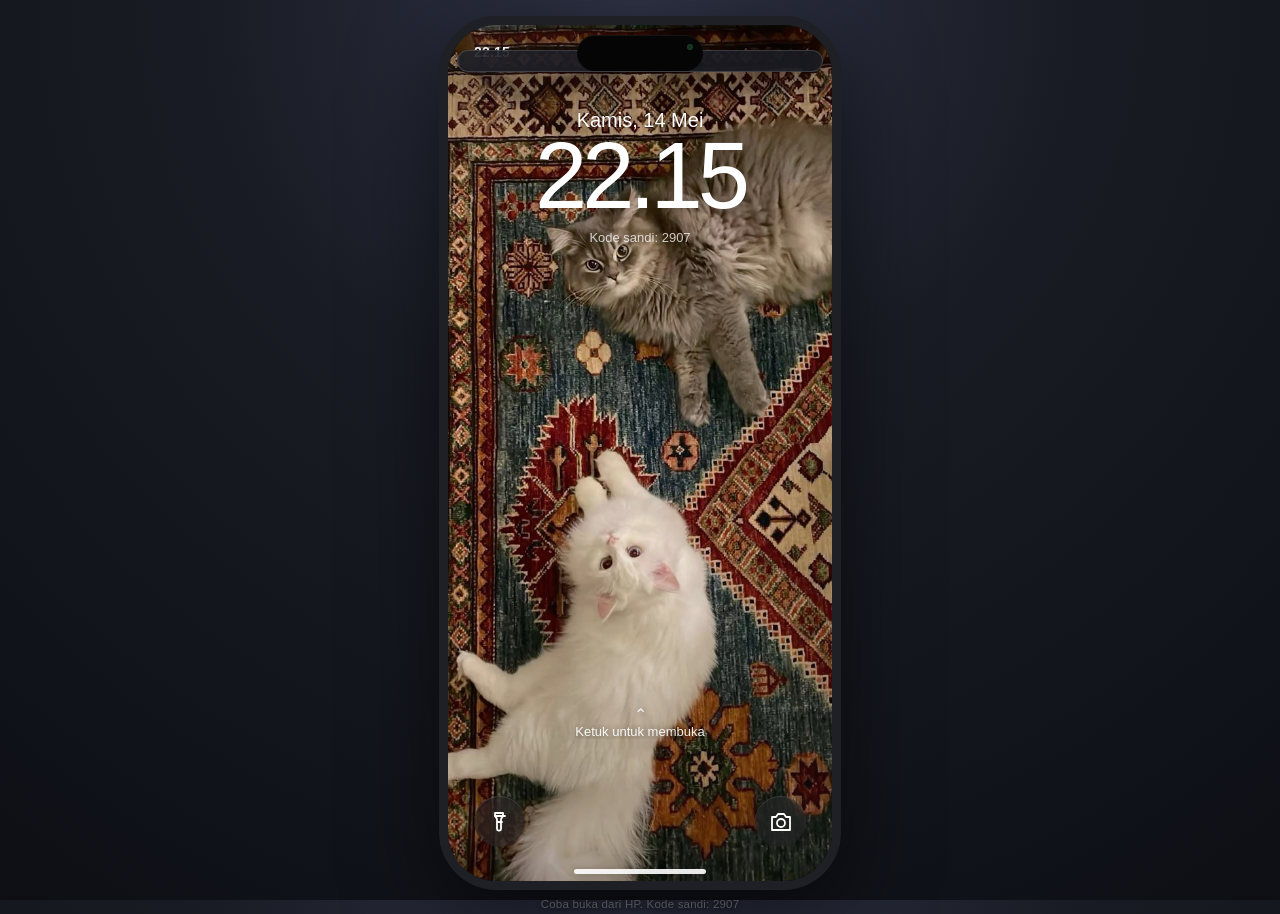
<file: index.html>
<!doctype html>
<html lang="id">
<head>
<meta charset="utf-8">
<meta name="viewport" content="width=device-width,initial-scale=1,maximum-scale=1,viewport-fit=cover,user-scalable=no">
<meta name="theme-color" content="#0b0d12">
<meta name="description" content="iPhone interaktif: cerita LDR Jo dan Shein, dari Jakarta ke Jogja.">
<title>Dari Jakarta ke Jogja â€” iPhone Interaktif</title>
<style>
*,*::before,*::after{box-sizing:border-box;-webkit-tap-highlight-color:transparent}
html,body{height:100%}
body{
  margin:0;min-height:100dvh;display:grid;place-items:center;padding:12px;
  background:radial-gradient(circle at top,#2f3346 0,#1a1c25 38%,#0d0f15 100%);
  color:#f8f8fb;font-family:-apple-system,BlinkMacSystemFont,'SF Pro Display','SF Pro Text','Helvetica Neue',sans-serif;
  -webkit-font-smoothing:antialiased;text-rendering:optimizeLegibility;overflow:hidden
}
button{font:inherit;color:inherit;background:none;border:0;padding:0;cursor:pointer}
input,textarea{font:inherit;color:inherit}
img{max-width:100%}
.hidden{display:none!important}
.app{display:flex;flex-direction:column;align-items:center;gap:10px;padding:10px}
.phone{
  --phone-w:min(402px,calc(100vw - 24px),calc((100dvh - 24px) * 402 / 874));
  position:relative;width:var(--phone-w);aspect-ratio:402/874;max-height:calc(100dvh - 24px);
  border-radius:58px;overflow:hidden;background:#080808;
  border:9px solid #1f2025;
  box-shadow:0 30px 90px rgba(0,0,0,.55),inset 0 0 0 1px rgba(255,255,255,.08);
  isolation:isolate
}
#surface{position:absolute;inset:0;overflow:hidden;background:#000;isolation:isolate}
.screen{position:absolute;inset:0;z-index:2}
.wallpaper{position:absolute;inset:0;background-size:cover;background-position:center;z-index:0;transition:opacity .7s ease}
.lock-wall{background-image:url("assets/lock-screen.jpg")}
.home-wall{background-image:url("assets/home-screen.jpg")}
.wall-shade{position:absolute;inset:0;z-index:1;pointer-events:none;background:linear-gradient(180deg,rgba(0,0,0,.22) 0,rgba(0,0,0,.04) 26%,rgba(0,0,0,.06) 60%,rgba(0,0,0,.32) 100%);transition:opacity .6s}
.gloss{position:absolute;inset:0;z-index:200;pointer-events:none;background:linear-gradient(130deg,rgba(255,255,255,.08) 0%,rgba(255,255,255,0) 18%,rgba(255,255,255,0) 62%,rgba(255,255,255,.05) 100%);mix-blend-mode:screen;opacity:.35}
.statusbar{position:absolute;top:0;left:0;right:0;height:46px;z-index:60;display:flex;align-items:center;justify-content:space-between;padding:8px 26px 0;font-size:14px;font-weight:600;letter-spacing:.2px;color:#fff;pointer-events:none;transition:color .3s}
.statusbar.light{color:#0b0b0d}
.statusbar .sb-time{min-width:44px}
.sb-right{display:flex;align-items:center;gap:5px}
.sb-signal{width:17px;height:11px;fill:currentColor}
.sb-battery{position:relative;width:23px;height:11.5px;border:1.4px solid currentColor;border-radius:3.5px;opacity:.92}
.sb-battery::after{content:"";position:absolute;right:-4px;top:2.8px;width:2px;height:4.6px;border-radius:0 2px 2px 0;background:currentColor;opacity:.55}
.sb-battery i{position:absolute;inset:1.4px;right:6px;background:currentColor;border-radius:2px}
.sb-5g{font-size:10.5px;font-weight:700}
.island{position:absolute;top:10px;left:50%;transform:translateX(-50%);width:126px;height:36px;border-radius:25px;background:#050505;z-index:80;box-shadow:inset 0 1px 0 rgba(255,255,255,.06);pointer-events:none}
.island::after{content:"";position:absolute;right:10px;top:9px;width:6px;height:6px;border-radius:50%;background:#0b1710;box-shadow:inset 0 0 4px rgba(50,140,80,.55)}
.home-indicator{position:absolute;left:50%;bottom:0;transform:translateX(-50%);width:170px;height:26px;z-index:75;background:transparent;pointer-events:none}
.home-indicator::before{content:"";position:absolute;left:50%;bottom:7px;transform:translateX(-50%);width:132px;height:5px;border-radius:4px;background:rgba(255,255,255,.9);transition:background .3s;box-shadow:0 0 6px rgba(0,0,0,.18);pointer-events:auto}
.home-indicator.light::before{background:rgba(0,0,0,.72)}
.home-indicator:active::before{background:rgba(255,255,255,.6)}
.toast{position:absolute;left:50%;bottom:58px;z-index:125;transform:translateX(-50%) translateY(10px);max-width:82%;padding:10px 16px;border-radius:18px;background:rgba(28,30,38,.9);backdrop-filter:blur(20px);border:1px solid rgba(255,255,255,.12);color:#fff;font-size:12.5px;line-height:1.35;text-align:center;opacity:0;pointer-events:none;transition:opacity .22s,transform .22s}
.toast.show{opacity:1;transform:translateX(-50%) translateY(0)}
.flashlight{position:absolute;inset:0;z-index:190;background:#fff;opacity:0;transition:opacity .25s}
.flashlight.on{opacity:.94}
.viewer{position:absolute;inset:0;z-index:150;background:#000;display:flex;flex-direction:column;padding:54px 16px 30px}
.viewer-head{display:flex;align-items:center;justify-content:space-between;gap:12px;color:#fff;font-size:12px;opacity:.7;padding:0 4px 10px}
.viewer-stage{flex:1;display:grid;place-items:center;min-height:0}
.viewer-card{width:100%;max-width:340px;aspect-ratio:4/5;border-radius:12px;overflow:hidden;background:#101014;box-shadow:0 24px 60px rgba(0,0,0,.6)}
.viewer-card img{width:100%;height:100%;object-fit:cover;display:block}
.viewer-cap{text-align:center;font-size:12px;opacity:.6;padding-top:12px;min-height:34px}
.viewer-nav{display:flex;align-items:center;justify-content:space-between;padding-top:6px}
.viewer-btn{color:#fff;font-size:13px;padding:10px 14px;border-radius:999px;background:rgba(255,255,255,.12)}
.viewer-btn:disabled{opacity:.25}
@keyframes fadeIn{from{opacity:0}to{opacity:1}}
@keyframes riseIn{from{opacity:0;transform:translateY(10px)}to{opacity:1;transform:none}}
@keyframes shake{0%,100%{transform:translateX(0)}20%{transform:translateX(-8px)}40%{transform:translateX(7px)}60%{transform:translateX(-5px)}80%{transform:translateX(4px)}}
@keyframes bob{0%,100%{transform:translateY(0);opacity:.72}50%{transform:translateY(-3px);opacity:.95}}
.desk-hint{margin:0;font-size:11.5px;color:rgba(255,255,255,.42);letter-spacing:.2px;text-align:center;max-width:360px}
@media (max-height:760px){.desk-hint{display:none}.app{padding:6px}}
@media (max-width:420px){.desk-hint{display:none}}
@media (prefers-reduced-motion:reduce){*{animation-duration:.001s!important;animation-iteration-count:1!important;transition-duration:.05s!important}}
.lock{position:absolute;inset:0;z-index:4;padding:0;text-align:center;transition:opacity .35s,transform .35s}
.lock.slide-up{opacity:0;transform:translateY(-24px)}
.lock-top{position:absolute;top:0;left:0;right:0}
.lock-date{position:absolute;top:84px;width:100%;font-size:20px;font-weight:500;text-transform:capitalize;text-shadow:0 2px 10px rgba(0,0,0,.25)}
.lock-clock{position:absolute;top:104px;width:100%;font-size:94px;line-height:1;letter-spacing:-5px;font-weight:250;text-shadow:0 2px 14px rgba(0,0,0,.28);font-variant-numeric:tabular-nums}
.lock-code-hint{position:absolute;top:205px;width:100%;font-size:13px;opacity:.75;text-shadow:0 1px 8px rgba(0,0,0,.4)}
.lock-notifs{position:absolute;left:18px;right:18px;bottom:132px;display:grid;gap:10px;text-align:left;max-height:42%;overflow:auto;scrollbar-width:none}
.lock-notifs::-webkit-scrollbar{display:none}
.lock-notif{display:flex;align-items:flex-start;gap:10px;padding:13px 15px;border-radius:22px;background:rgba(240,240,245,.55);backdrop-filter:blur(30px) saturate(1.8);-webkit-backdrop-filter:blur(30px) saturate(1.8);color:#111;box-shadow:0 8px 30px rgba(0,0,0,.12);cursor:pointer;animation:lockNotifArrival .52s cubic-bezier(.2,.9,.22,1.12) both;transform-origin:top center;overflow:hidden}
.lock-notif:active{background:rgba(240,240,245,.7)}
.lock-notif .nt-ic{width:38px;height:38px;border-radius:9px;flex:0 0 auto;display:grid;place-items:center;overflow:hidden;background:#25d366}
.lock-notif .nt-ic img{width:100%;height:100%;object-fit:cover}
.lock-notif .nt-ic.sys{background:rgba(0,0,0,.12)}
.lock-notif .nt-main{flex:1;min-width:0}
.lock-notif .nt-top{display:flex;justify-content:space-between;gap:8px;font-size:12px;margin-bottom:4px;color:rgba(0,0,0,.62);font-weight:700}
.lock-notif .nt-top small{font-weight:400;opacity:.7;font-size:11px;white-space:nowrap;overflow:hidden;text-overflow:ellipsis;max-width:40%}
.lock-notif .nt-body{font-size:14px;line-height:1.25;color:#111;font-weight:600;display:block;margin-top:2px}
.lock-notif .nt-body span{display:block;font-size:13px;line-height:1.32;color:rgba(0,0,0,.82);font-weight:400;margin-top:2px;overflow:hidden;text-overflow:ellipsis;display:-webkit-box;-webkit-line-clamp:3;-webkit-box-orient:vertical;overflow-wrap:anywhere}
.lock-bottom{position:absolute;bottom:34px;left:26px;right:26px;display:flex;justify-content:space-between;align-items:center}
.lock-round{width:51px;height:51px;border-radius:50%;display:grid;place-items:center;background:rgba(33,35,39,.44);backdrop-filter:blur(18px);-webkit-backdrop-filter:blur(18px);border:0;color:#fff;font-size:23px;cursor:pointer;box-shadow:inset 0 1px 0 rgba(255,255,255,.12);transition:transform .15s,background .2s}
.lock-round:active{transform:scale(1.15);background:rgba(255,255,255,.35)}
.lock-round.on{background:#fff;color:#111}
.lock-hint{position:absolute;bottom:100px;left:0;right:0;display:flex;flex-direction:column;align-items:center;gap:1px;font-size:13px;opacity:.92;cursor:pointer;text-shadow:0 1px 8px rgba(0,0,0,.55);animation:bob 2.8s ease-in-out infinite,pulseHint 2s ease-in-out infinite;border-radius:999px;padding:8px 14px}
@keyframes pulseHint{0%,100%{box-shadow:0 0 0 0 rgba(255,255,255,.35)}50%{box-shadow:0 0 0 12px rgba(255,255,255,0)}}
.hint-arrow{font-size:16px;line-height:1;opacity:.9}
.pass{position:absolute;inset:0;z-index:30;display:flex;flex-direction:column;align-items:center;justify-content:center;background:rgba(27,31,44,.28);backdrop-filter:blur(28px);-webkit-backdrop-filter:blur(28px);animation:fadeIn .3s;padding:24px}
.pass-title{font-size:18px;font-weight:600;text-shadow:0 1px 8px rgba(0,0,0,.2)}
.dots{display:flex;justify-content:center;gap:16px;margin:22px 0 18px}
.dot{width:13px;height:13px;border-radius:50%;border:1.8px solid #fff;transition:background .12s,transform .12s}
.dot.filled{background:#fff;transform:scale(1.06)}
.pass-error{height:18px;font-size:13px;color:#ffe1e1;margin-top:4px;text-align:center;line-height:1.3;min-height:18px}
.pass.shake{animation:shake .4s}
.keypad{display:grid;grid-template-columns:repeat(3,1fr);gap:11px 18px;max-width:282px;margin:26px auto 14px}
.key{width:70px;height:70px;justify-self:center;border-radius:50%;border:0;background:rgba(255,255,255,.24);color:#fff;font-size:31px;cursor:pointer;backdrop-filter:blur(12px);-webkit-backdrop-filter:blur(12px);box-shadow:inset 0 1px 0 rgba(255,255,255,.12);display:flex;flex-direction:column;align-items:center;justify-content:center;transition:background .12s,transform .1s}
.key:active{background:rgba(255,255,255,.38);transform:scale(.965)}
.key-number{font-size:31px;font-weight:300;line-height:1;font-variant-numeric:tabular-nums}
.key-letters{font-size:8.5px;letter-spacing:1.4px;opacity:.62;margin-top:1px;font-weight:600}
.key.key-empty{background:none;pointer-events:none;box-shadow:none}
.key.key-back{background:rgba(255,255,255,.12)}
.key.key-back:active{background:rgba(255,255,255,.3)}
.key svg{width:25px;height:25px;fill:none;stroke:currentColor;stroke-width:1.7;stroke-linecap:round;stroke-linejoin:round}
.pass-actions{display:flex;justify-content:space-between;width:100%;max-width:282px;margin-top:16px;font-size:12.5px;color:#cfe2ff}
.pass-actions button:active{opacity:.55}
.pass-hint{font-size:10.5px;color:rgba(255,255,255,.55);margin-top:6px;text-align:center;min-height:14px}
@keyframes lockNotifArrival{from{opacity:0;transform:translateY(12px) scale(.98)}to{opacity:1;transform:none}}
@media (max-height:770px){
  .lock{padding-top:0}
  .lock-date{top:76px;font-size:18px}
  .lock-clock{top:96px;font-size:82px}
  .lock-notifs{bottom:124px;gap:8px}
  .lock-notif{padding:11px 13px}
  .lock-hint{bottom:92px}
  .key{width:62px;height:62px;font-size:28px}
  .keypad{gap:8px 16px;max-width:260px}
  .pass{padding:24px}
}
@media (max-width:420px){
  .lock-date{top:72px}
  .lock-clock{top:90px;font-size:78px}
  .lock-notifs{left:14px;right:14px;bottom:118px}
}
.home{position:absolute;inset:0;z-index:3;display:flex;flex-direction:column;padding:93px 26px 26px;overflow:auto;scrollbar-width:none;animation:fadeIn .35s}
.home::-webkit-scrollbar{display:none}
.widgets{display:grid;grid-template-columns:1fr 1fr;gap:11px;margin-bottom:17px}
.widget{position:relative;border-radius:21px;padding:12px 13px;min-height:148px;overflow:hidden;text-align:left;border:1px solid rgba(255,255,255,.12);animation:riseIn .5s ease both;box-shadow:0 12px 30px rgba(0,0,0,.22)}
.widget-weather{background:linear-gradient(155deg,rgba(48,86,140,.92),rgba(20,34,62,.9));backdrop-filter:blur(20px);-webkit-backdrop-filter:blur(20px);display:flex;flex-direction:column;color:#fff}
.w-head{display:flex;justify-content:space-between;gap:6px;font-size:9px;font-weight:700;letter-spacing:1.1px;opacity:.8}
.w-main{display:flex;align-items:flex-start;justify-content:space-between;margin-top:2px}
.w-temp{font-size:39px;font-weight:300;line-height:1.12;letter-spacing:-1.5px}
.w-icon{margin-top:4px;opacity:.95}
.w-icon svg{display:block}
.w-cond{font-size:11.5px;font-weight:600;margin-top:auto}
.w-range{font-size:9.5px;opacity:.72;margin-top:3px;letter-spacing:.2px}
.widget-notes{background:linear-gradient(155deg,#fbf6e4,#eee2bd);color:#2b2418;display:flex;flex-direction:column}
.nw-head{font-size:9px;font-weight:800;letter-spacing:1.1px;color:#a9862f;display:flex;align-items:center;gap:5px}
.nw-title{font-size:12.5px;font-weight:700;margin-top:8px;color:#3a2f18}
.nw-line{font-size:10.5px;opacity:.72;line-height:1.5;padding-left:12px;position:relative;white-space:nowrap;overflow:hidden;text-overflow:ellipsis}
.nw-line::before{content:"";position:absolute;left:1px;top:6px;width:4px;height:4px;border-radius:50%;background:#c6a34a}
.nw-foot{font-size:9.5px;color:#9b7a28;margin-top:auto;font-weight:600}
.appgrid{display:grid;grid-template-columns:repeat(4,minmax(0,1fr));column-gap:16px;row-gap:34px;justify-items:center;align-items:start;padding:0 6px}
.app{display:flex;flex-direction:column;align-items:center;gap:8px;width:100%;min-width:56px;padding:4px 2px;font-size:11px;font-weight:500;color:#fff;text-shadow:0 1px 4px rgba(0,0,0,.75);cursor:pointer;user-select:none;pointer-events:auto;position:relative;z-index:2}
.app:active .appicon{transform:scale(.9);filter:brightness(.96)}
.appicon{width:56px !important;height:56px !important;min-width:56px !important;min-height:56px !important;max-width:none !important;max-height:none !important;aspect-ratio:1/1;flex:none;border-radius:15px;display:grid;place-items:center;font-size:26px;box-shadow:0 7px 14px rgba(0,0,0,.22),0 0 0 .5px rgba(255,255,255,.14) inset;overflow:hidden;transition:transform .14s ease,filter .14s ease;background:#1c1c1e;position:relative;opacity:1;visibility:visible}
.appicon img{width:100%;height:100%;object-fit:cover;display:block;border-radius:inherit}
.app span{max-width:100%;white-space:nowrap;overflow:hidden;text-overflow:ellipsis}
.dock{position:absolute;left:18px;right:18px;bottom:24px;display:grid;grid-template-columns:repeat(4,minmax(0,1fr));justify-items:center;align-items:center;padding:13px 8px;border-radius:31px;background:rgba(244,245,250,.28);backdrop-filter:blur(28px);-webkit-backdrop-filter:blur(28px);border:1px solid rgba(255,255,255,.32);box-shadow:inset 0 1px 0 rgba(255,255,255,.2),0 8px 24px rgba(0,0,0,.25);z-index:10;overflow:visible;opacity:1;visibility:visible}
.dock .app span{display:none}
.dock .app{gap:0;opacity:1;visibility:visible;pointer-events:auto;position:relative;z-index:2}
.dock .appicon{width:55px !important;height:55px !important;min-width:55px !important;min-height:55px !important;max-width:none !important;max-height:none !important;opacity:1;visibility:visible;pointer-events:auto;position:relative;z-index:2;box-shadow:0 6px 14px rgba(0,0,0,.28),0 0 0 .5px rgba(255,255,255,.18) inset;background:#1c1c1e}
.dock .ic{opacity:1;visibility:visible}
.ic{width:100%;height:100%;display:grid;place-items:center;position:relative}
.ic svg{display:block}
.ic-cal{background:#fff;color:#111;flex-direction:column;line-height:1}
.ic-cal b{font-size:8px;letter-spacing:.6px;color:#ff3b30;font-weight:700;margin-top:7px}
.ic-cal strong{font-size:22px;font-weight:400;letter-spacing:-.5px;margin-top:1px}
.ic-notes{background:linear-gradient(180deg,#fefefe,#f4f1e8)}
.ic-notes .paper{width:100%;height:100%;padding-top:11px;display:flex;flex-direction:column;align-items:center;gap:2.4px;background:#fff}
.ic-notes .paper i{width:32px;height:2.4px;border-radius:2px;background:#d4cfc0}
.ic-notes .paper::before{content:"";width:38px;height:9px;border-radius:2px;background:#f7c948;margin-bottom:2px}
.ic-wa{background:#25d366;box-shadow:inset 0 -2px 4px rgba(0,0,0,.18)}
.ic-memo{background:linear-gradient(180deg,#3a3a3e,#101013)}
.ic-photos{background:#fff}
.ic-music{background:linear-gradient(160deg,#fa586a,#f72f4f)}
.ic-phone{background:linear-gradient(180deg,#54e878,#23b64d)}
.ic-safari{background:radial-gradient(circle at 30% 30%,#90ecff,#4bb4ff 45%,#0b71f3 78%)}
.ic-camera{background:linear-gradient(180deg,#5b5d66,#2b2c32)}
@media (max-width:370px){
  .appgrid{gap:15px 8px;padding:0 2px}
  .appicon{width:54px;height:54px}
  .dock{left:10px;right:10px;bottom:20px}
  .dock .appicon{width:52px;height:52px}
  .home{padding:84px 12px 102px}
}
.wa{position:absolute;inset:0;z-index:6;display:flex;flex-direction:column;background:#fff;color:#101114}
.wa-top{flex:0 0 auto;padding:50px 14px 0;background:rgba(250,250,250,.96);backdrop-filter:blur(20px);border-bottom:.5px solid rgba(0,0,0,.1)}
.wa-titlebar{display:flex;align-items:center;justify-content:space-between;gap:10px;padding-bottom:9px}
.wa-titlebar h1{font-size:25px;letter-spacing:-.6px;margin:0;font-weight:800}
.wa-titlebar .wa-tools{display:flex;gap:16px;color:#111}
.wa-titlebar .wa-tools svg{width:21px;height:21px;fill:none;stroke:currentColor;stroke-width:1.9;stroke-linecap:round;stroke-linejoin:round}
.wa-search{display:flex;align-items:center;gap:7px;background:#ededf0;border-radius:11px;padding:7px 10px;color:#7c7c85;margin-bottom:9px}
.wa-search svg{width:15px;height:15px;fill:none;stroke:currentColor;stroke-width:2}
.wa-search input{border:0;background:none;outline:none;font-size:13px;width:100%;color:#111}
.wa-filters{display:flex;gap:8px;padding-bottom:10px}
.wa-filter{font-size:11.5px;font-weight:600;color:#3a3a42;padding:5px 12px;border-radius:999px;background:#f0f0f3;border:1px solid transparent}
.wa-filter.active{background:#e2f6e9;color:#0d7a3e;border-color:#bfe8ce}
.wa-list{flex:1;overflow:auto;scrollbar-width:none;padding-bottom:26px}
.wa-list::-webkit-scrollbar{display:none}
.wa-row{display:flex;align-items:center;gap:11px;padding:10px 13px;width:100%;text-align:left;border-bottom:.5px solid rgba(0,0,0,.07)}
.wa-row:active{background:#f2f2f5}
.wa-avatar{width:47px;height:47px;flex:0 0 auto;border-radius:50%;overflow:hidden;background:#d8d8dd;display:grid;place-items:center;font-size:17px;font-weight:700;color:#fff}
.wa-avatar img{width:100%;height:100%;object-fit:cover;display:block}
.wa-row-main{flex:1;min-width:0}
.wa-row-name{font-size:14.5px;font-weight:600;display:flex;justify-content:space-between;gap:8px;align-items:baseline}
.wa-row-name small{font-size:10.5px;font-weight:400;color:#8a8a93;white-space:nowrap}
.wa-row-preview{font-size:12px;color:#7b7b84;white-space:nowrap;overflow:hidden;text-overflow:ellipsis;margin-top:2px;display:flex;align-items:center;gap:4px}
.wa-row-preview .tick{color:#25a55a;font-weight:700;font-size:11px}
.wa-badge{min-width:18px;height:18px;border-radius:9px;background:#25a55a;color:#fff;font-size:10.5px;font-weight:700;display:grid;place-items:center;padding:0 5px;margin-left:6px}
.wa-empty{padding:50px 20px;text-align:center;color:#9a9aa2;font-size:12.5px}

.wa-chat{position:absolute;inset:0;z-index:6;display:flex;flex-direction:column;background:#ece5dd;color:#111}
.wa-chat-bg{position:absolute;inset:0;background-image:linear-gradient(rgba(243,238,230,.9),rgba(243,238,230,.9)),url("assets/walpaper%20chat.jpg");background-size:cover;background-position:center;z-index:0}
.wa-chathead{position:relative;z-index:3;flex:0 0 auto;display:flex;align-items:center;gap:9px;padding:50px 10px 9px;background:rgba(250,250,250,.94);backdrop-filter:blur(20px);border-bottom:.5px solid rgba(0,0,0,.1)}
.wa-back{color:#0a7cff;font-size:21px;line-height:1;padding:4px 4px 4px 0;display:grid;place-items:center}
.wa-back svg{width:22px;height:22px;fill:none;stroke:currentColor;stroke-width:2.4;stroke-linecap:round;stroke-linejoin:round}
.wa-chathead .wa-avatar{width:36px;height:36px;font-size:14px}
.wa-chat-title{flex:1;min-width:0;line-height:1.2}
.wa-chatname{font-size:13.5px;font-weight:600;white-space:nowrap;overflow:hidden;text-overflow:ellipsis}
.wa-chatstatus{font-size:10.5px;color:#7c7c85;margin-top:1px}
.wa-head-actions{display:flex;gap:14px;color:#0a7cff;padding-right:2px}
.wa-head-actions svg{width:20px;height:20px;fill:none;stroke:currentColor;stroke-width:1.9;stroke-linecap:round;stroke-linejoin:round}
.wa-convo{position:relative;z-index:2;flex:1;overflow:auto;padding:12px 10px 10px;scrollbar-width:none;display:flex;flex-direction:column;gap:3px}
.wa-convo::-webkit-scrollbar{display:none}
.wa-day{position:sticky;top:0;align-self:center;background:rgba(255,255,255,.86);backdrop-filter:blur(8px);color:#6b6b73;font-size:10px;font-weight:600;padding:4px 10px;border-radius:8px;margin:4px 0 8px;box-shadow:0 1px 1px rgba(0,0,0,.06);z-index:2}
.wa-bubble{position:relative;max-width:78%;padding:6px 9px 16px;border-radius:11px;background:#fff;font-size:12.5px;line-height:1.4;box-shadow:0 1px .5px rgba(0,0,0,.13);align-self:flex-start;word-wrap:break-word;animation:riseIn .18s ease both}
.wa-bubble.mine{align-self:flex-end;background:#d9fdd3}
.wa-bubble .btime{position:absolute;right:8px;bottom:4px;font-size:9px;color:#8b8b93;letter-spacing:.1px}
.wa-bubble.mine .btime{color:#5f8a6a}
.wa-bubble.mine .btime .tick{font-size:9px;margin-left:2px;color:#3f9c5c}
.wa-system{align-self:center;background:rgba(255,255,255,.82);color:#6f6f77;font-size:10.5px;padding:5px 11px;border-radius:9px;margin:8px 0;text-align:center;max-width:88%;line-height:1.4}
.wa-img{display:block;width:100%;max-width:220px;border-radius:8px;margin-bottom:4px}
.wa-bubble.has-img{padding:3px 3px 16px}
.wa-bubble.has-img .btime{right:9px}
.wa-typing{align-self:flex-start;background:#fff;border-radius:11px;padding:9px 13px;display:flex;gap:4px;box-shadow:0 1px .5px rgba(0,0,0,.13)}
.wa-typing i{width:6px;height:6px;border-radius:50%;background:#b3b3ba;animation:tdot 1.1s infinite}
.wa-typing i:nth-child(2){animation-delay:.15s}.wa-typing i:nth-child(3){animation-delay:.3s}
@keyframes tdot{0%,60%,100%{transform:translateY(0);opacity:.5}30%{transform:translateY(-4px);opacity:1}}

.wa-composer-wrap{position:relative;z-index:4;flex:0 0 auto;background:#f6f4f1;border-top:.5px solid rgba(0,0,0,.08);padding:8px 8px 8px;transition:transform .28s ease}
.wa-chat.kb-open .wa-composer-wrap{transform:translateY(-238px)}
.wa-chat.kb-open .wa-convo{padding-bottom:230px}
.wa-choices{display:flex;gap:7px;overflow-x:auto;padding:2px 2px 8px;scrollbar-width:none}
.wa-choices::-webkit-scrollbar{display:none}
.wa-choice{flex:0 0 auto;max-width:250px;font-size:12px;line-height:1.3;padding:8px 12px;border-radius:16px;border:1px solid #b9e2c5;background:#f2fcf5;color:#0d6b36;text-align:left;animation:riseIn .22s both;white-space:normal}
.wa-choice:active{background:#dcf7e5}
.wa-composer{display:flex;align-items:flex-end;gap:7px}
.wa-plus{width:32px;height:32px;border-radius:50%;background:#e9e6e1;color:#5c5c63;font-size:22px;line-height:1;display:grid;place-items:center;flex:0 0 auto;margin-bottom:2px}
.wa-field{flex:1;display:flex;align-items:center;background:#fff;border-radius:20px;padding:7px 12px;min-height:36px;border:.5px solid rgba(0,0,0,.08)}
.wa-field input{width:100%;border:0;outline:none;background:none;font-size:13px;line-height:1.3}
.wa-send{width:34px;height:34px;border-radius:50%;background:#25a55a;color:#fff;display:grid;place-items:center;flex:0 0 auto;margin-bottom:1px}
.wa-send svg{width:19px;height:19px;fill:currentColor}
.wa-send:active{transform:scale(.93)}
.wa-kb{position:absolute;left:0;right:0;bottom:0;z-index:3;height:238px;background:#d1d4d9;padding:6px 5px 4px;transform:translateY(100%);transition:transform .28s ease;display:flex;flex-direction:column;gap:6px}
.wa-chat.kb-open .wa-kb{transform:translateY(0)}
.wa-kb-row{display:flex;justify-content:center;gap:5px;flex:1}
.wa-kb-key{flex:1;max-width:36px;background:#fff;border-radius:5px;box-shadow:0 1px 0 rgba(0,0,0,.28);font-size:15px;display:grid;place-items:center;color:#111;transition:background .08s}
.wa-kb-key.special{max-width:44px;background:#adb3bd;font-size:11px;font-weight:600}
.wa-kb-key.space{max-width:180px;background:#fff;font-size:11px;color:#444}
.wa-kb-key.pressed{background:#a9c8ff}
.wa-kb-row{} /* keep */
.wa-kb-footer{display:flex;justify-content:space-between;align-items:center;padding:0 10px;height:20px;color:#5c6068;font-size:13px}
.wa-kb-footer button{color:#3b3f47;font-size:11px;font-weight:600}
.wa-chat-note{padding:8px 12px;font-size:11px;color:#8a8a93;text-align:center;background:#f6f4f1;border-top:.5px solid rgba(0,0,0,.08)}
@media (max-width:370px){
  .wa-chat.kb-open .wa-composer-wrap{transform:translateY(-224px)}
  .wa-kb{height:224px}
  .wa-kb-key{font-size:14px}
}

.app-page{position:absolute;inset:0;z-index:5;display:flex;flex-direction:column;background:#f2f2f7;color:#111;overflow:hidden;animation:fadeIn .22s}
.app-page.dark{background:#0b0b0f;color:#fff}
.app-head{flex:0 0 auto;display:flex;align-items:center;gap:9px;padding:50px 13px 10px;background:rgba(249,249,251,.94);backdrop-filter:blur(22px);border-bottom:.5px solid rgba(0,0,0,.12);min-height:92px;z-index:3}
.app-page.dark .app-head{background:rgba(16,16,21,.9);border-bottom-color:rgba(255,255,255,.1)}
.app-head h1{flex:1;font-size:18px;font-weight:700;margin:0;text-align:center;letter-spacing:-.2px;white-space:nowrap;overflow:hidden;text-overflow:ellipsis}
.app-head .hbtn{min-width:62px;font-size:14px;color:#007aff;display:flex;align-items:center;gap:2px;padding:4px 0;pointer-events:auto;cursor:pointer;position:relative;z-index:9999}
.app-page.dark .app-head .hbtn{color:#0a84ff}
.app-head .hbtn.right{justify-content:flex-end;text-align:right}
.app-head .hbtn svg{width:19px;height:19px;fill:none;stroke:currentColor;stroke-width:2.3;stroke-linecap:round;stroke-linejoin:round}
.app-body{flex:1;overflow:auto;scrollbar-width:none;-webkit-overflow-scrolling:touch}
.app-body::-webkit-scrollbar{display:none}
.pad-bottom{height:34px}

.notes-list{padding:4px 16px 10px}
.notes-item{width:100%;text-align:left;padding:11px 2px;border-bottom:.5px solid rgba(0,0,0,.13);display:block}
.notes-item h3{margin:0;font-size:14px;font-weight:600;display:flex;justify-content:space-between;gap:10px}
.notes-item h3 small{font-size:10.5px;font-weight:400;color:#8b8b92;white-space:nowrap}
.notes-item p{margin:3px 0 0;font-size:11.5px;color:#77777f;white-space:nowrap;overflow:hidden;text-overflow:ellipsis}
.notes-item p b{color:#3f3f45;font-weight:600}
.notes-date{font-size:10px;font-weight:700;letter-spacing:.5px;color:#8b8b92;margin:14px 2px 2px;text-transform:uppercase}
.notes-tools{display:flex;justify-content:space-between;align-items:center;padding:8px 16px;font-size:11.5px;color:#8b8b92;border-top:.5px solid rgba(0,0,0,.1)}
.notes-tools button{color:#c0392b;font-size:11.5px}
.note-detail{padding:8px 18px 30px}
.note-detail .nd-date{font-size:10px;color:#9a9aa1;text-align:center;margin-bottom:8px}
.note-detail h2{margin:0 0 6px;font-size:19px;letter-spacing:-.3px}
.note-detail p{font-size:13px;line-height:1.65;margin:8px 0;color:#2c2c30}
.note-detail ul{margin:8px 0;padding-left:18px;font-size:13px;line-height:1.7;color:#2c2c30}
.note-editor{padding:8px 16px 30px;display:flex;flex-direction:column;gap:8px;height:100%}
.note-editor input{border:0;background:none;outline:none;font-size:19px;font-weight:700;padding:4px 0}
.note-editor textarea{border:0;background:none;outline:none;flex:1;min-height:280px;font-size:13.5px;line-height:1.6;resize:none;font-family:inherit}

.cal-wrap{padding:6px 14px 22px}
.cal-nav{display:flex;align-items:center;justify-content:space-between;padding:6px 8px 12px}
.cal-nav b{font-size:16px;letter-spacing:-.2px}
.cal-nav button{color:#ff3b30;font-size:19px;padding:4px 10px}
.cal-nav .cal-today{font-size:11.5px;color:#ff3b30;font-weight:600}
.cal-week{display:grid;grid-template-columns:repeat(7,1fr);font-size:9.5px;font-weight:700;color:#9a9aa1;text-align:center;padding-bottom:5px;border-bottom:.5px solid rgba(0,0,0,.12)}
.cal-grid{display:grid;grid-template-columns:repeat(7,1fr);row-gap:3px;padding-top:5px}
.cal-day{position:relative;height:42px;display:flex;flex-direction:column;align-items:center;justify-content:flex-start;padding-top:4px;font-size:12px;border-radius:10px}
.cal-day.out{opacity:.25}
.cal-day .num{width:28px;height:28px;border-radius:50%;display:grid;place-items:center}
.cal-day.sel .num{background:#ff3b30;color:#fff;font-weight:600}
.cal-day.today .num{color:#ff3b30;font-weight:800}
.cal-day .ev{width:4px;height:4px;border-radius:50%;background:#ff9500;margin-top:1px}
.cal-day .ev.bday{background:#ff3b30}
.cal-agenda{margin-top:16px;background:#fff;border-radius:14px;padding:12px 13px;box-shadow:0 1px 3px rgba(0,0,0,.06)}
.cal-agenda h4{margin:0 0 7px;font-size:10.5px;letter-spacing:.6px;color:#ff3b30;text-transform:uppercase}
.cal-agenda .ag{display:flex;gap:9px;padding:7px 0;border-top:.5px solid rgba(0,0,0,.09);align-items:flex-start}
.cal-agenda .ag:first-of-type{border-top:0}
.cal-agenda .ag i{width:3px;height:30px;border-radius:2px;background:#ff3b30;margin-top:2px;flex:0 0 auto}
.cal-agenda .ag b{font-size:12.5px;display:block}
.cal-agenda .ag small{font-size:10.5px;color:#8f8f96}
.cal-note{font-size:10.5px;color:#9a9aa1;text-align:center;padding:12px 18px 0;line-height:1.5}

.vm-page{background:#fff}
.vm-head{padding:50px 15px 8px;background:rgba(250,250,250,.96);backdrop-filter:blur(20px);border-bottom:.5px solid rgba(0,0,0,.1);flex:0 0 auto}
.vm-head h1{margin:0;font-size:25px;font-weight:800;letter-spacing:-.6px}
.vm-search{display:flex;align-items:center;gap:6px;background:#ededf0;border-radius:10px;padding:6px 10px;margin-top:8px;color:#8a8a91}
.vm-search input{border:0;background:none;outline:none;font-size:12.5px;width:100%}
.vm-list{flex:1;overflow:auto;padding:4px 14px 90px}
.vm-item{display:flex;align-items:center;justify-content:space-between;gap:10px;width:100%;text-align:left;padding:11px 2px;border-bottom:.5px solid rgba(0,0,0,.1)}
.vm-item strong{display:block;font-size:13px;font-weight:600}
.vm-item small{font-size:10.5px;color:#8d8d94}
.vm-dur{font-size:11px;color:#8d8d94;font-variant-numeric:tabular-nums}
.vm-detail{padding:6px 18px 24px;display:flex;flex-direction:column;height:100%}
.vm-dtitle{font-size:13px;font-weight:600;text-align:center;margin:2px 0 2px;line-height:1.3}
.vm-ddate{font-size:10.5px;color:#8d8d94;text-align:center}
.vm-wave{display:flex;align-items:center;gap:2px;height:110px;margin:22px 0 6px;overflow:hidden}
.vm-wave i{flex:1;min-width:1px;background:#d5d5da;border-radius:2px;transition:background .15s}
.vm-wave i.played{background:#ff3b30}
.vm-time{display:flex;justify-content:space-between;font-size:10.5px;color:#8d8d94;font-variant-numeric:tabular-nums}
.vm-transcript{margin-top:18px;background:#f7f7f9;border-radius:14px;padding:12px 14px;font-size:12px;line-height:1.6;color:#3a3a40;min-height:92px}
.vm-transcript b{display:block;font-size:9.5px;letter-spacing:.6px;text-transform:uppercase;color:#9a9aa1;margin-bottom:5px}
.vm-controls{display:flex;align-items:center;justify-content:space-around;margin-top:auto;padding:18px 10px 6px}
.vm-ctrl{width:56px;height:56px;border-radius:50%;background:#f2f2f5;display:grid;place-items:center;color:#111}
.vm-ctrl.main{background:#ff3b30;color:#fff;width:66px;height:66px}
.vm-ctrl svg{width:24px;height:24px;fill:currentColor}
.vm-note{text-align:center;font-size:10px;color:#a0a0a7;padding-top:8px}

.photos-app{
  width:100% !important;
  height:100% !important;
  background-color:#ffffff !important;
  color:#000000 !important;
  display:flex !important;
  flex-direction:column !important;
  overflow-y:auto !important;
  box-sizing:border-box !important;
}
.photos-header{
  flex:0 0 auto;
  display:flex;
  align-items:center;
  gap:10px;
  padding:52px 16px 8px;
  background:#fff;
  border-bottom:.5px solid rgba(0,0,0,.08);
  position:relative;
  z-index:9999;
}
.photos-header .hbtn{
  position:relative;
  z-index:9999;
  pointer-events:auto !important;
  cursor:pointer;
}
.photos-title-wrap h1,
.photos-title-wrap p,
.date-header,
.photos-nav button{
  text-shadow:none !important;
}
.photos-title-wrap{flex:1}
.photos-title-wrap h1{font-size:31px;letter-spacing:-1px;margin:0;font-weight:800;color:#111}
.photos-title-wrap p{font-size:13px;color:#858585;margin:4px 0 0}
.photos-scroll{flex:1;overflow-y:auto;scrollbar-width:none;padding:0 0 12px}
.photos-scroll::-webkit-scrollbar{display:none}
.date-header{
  font-size:18px !important;
  font-weight:bold !important;
  padding:12px 10px 6px 10px !important;
  color:#000000 !important;
}
.gallery-grid{
  display:grid !important;
  grid-template-columns:repeat(3,1fr) !important;
  gap:2px !important;
  padding:2px !important;
  width:100% !important;
  box-sizing:border-box !important;
}
.gallery-grid button{
  border:0;padding:0;margin:0;aspect-ratio:1/1;overflow:hidden;background:#e5e5ea;cursor:pointer;
}
.gallery-grid img{
  width:100% !important;
  height:100% !important;
  aspect-ratio:1/1 !important;
  object-fit:cover !important;
  object-position:center !important;
  display:block !important;
  border-radius:0 !important;
}
.photos-nav{
  flex:0 0 auto;
  display:flex;
  justify-content:center;
  align-items:center;
  border-top:1px solid rgba(0,0,0,.08);
  background:rgba(255,255,255,.85);
  backdrop-filter:blur(20px);
  -webkit-backdrop-filter:blur(20px);
  padding:8px 5px 17px;
}
.photos-nav button{border:0;background:none;color:#007aff;font-size:12px;font-weight:600;padding:6px 14px}
.ph-seg{display:flex;gap:7px;padding:10px 12px;overflow-x:auto;scrollbar-width:none}
.ph-seg::-webkit-scrollbar{display:none}
.ph-seg button{flex:0 0 auto;font-size:11.5px;padding:6px 12px;border-radius:999px;background:rgba(255,255,255,.09);color:#dcdce2}
.ph-seg button.active{background:#fff;color:#111;font-weight:600}
.ph-count{font-size:10.5px;color:rgba(255,255,255,.5);padding:0 15px 8px}
.app-inner{display:flex;flex-direction:column;flex:1;min-height:0;overflow:hidden;padding:0}
/* Container Grid */
.gallery-grid {
  display: grid !important;
  grid-template-columns: repeat(3, 1fr) !important;
  gap: 2px !important;
  padding: 2px !important;
  width: 100% !important;
  box-sizing: border-box !important;
  flex: 1;
  overflow: auto;
  scrollbar-width: none;
}
.gallery-grid::-webkit-scrollbar{display:none}
.gallery-grid button{
  border:0;padding:0;margin:0;aspect-ratio:1/1;overflow:hidden;background:#1a1a1f;cursor:pointer;
}
/* Pemotongan Gambar Rasio Sama */
.gallery-grid img {
  width: 100% !important;
  height: 100% !important;
  aspect-ratio: 1 / 1 !important;
  object-fit: cover !important;
  object-position: center !important;
  display: block !important;
  border-radius: 0 !important;
}
.gallery-grid button:active img{transform:scale(1.04)}
.ph-tile img{width:100%;height:100%;object-fit:cover;display:block;transition:transform .2s}
.ph-tile:active img{transform:scale(1.04)}
.ph-empty{padding:50px 26px;text-align:center;color:rgba(255,255,255,.5);font-size:12px;line-height:1.6}
.photo-bottom{display:flex;justify-content:center;align-items:center;flex:0 0 auto;border-top:1px solid rgba(255,255,255,.08);background:rgba(16,16,21,.92);padding:8px 5px 17px}
.photo-bottom button{border:0;background:none;color:#0a84ff;font-size:12px;font-weight:600;padding:6px 14px}

.safari-page{background:#f6f6f8;color:#111}
.sf-urlbar{display:flex;align-items:center;gap:8px;margin:0 12px;background:#fff;border-radius:11px;padding:7px 10px;font-size:12px;color:#555;box-shadow:0 1px 3px rgba(0,0,0,.05);border:.5px solid rgba(0,0,0,.08)}
.sf-urlbar svg{width:12px;height:12px;fill:none;stroke:#777;stroke-width:2}
.sf-urlbar span{flex:1;white-space:nowrap;overflow:hidden;text-overflow:ellipsis}
.sf-body{padding:14px 14px 30px}
.sf-hero{padding:16px 8px 10px;text-align:center}
.sf-hero h2{font-size:20px;margin:0 0 4px;letter-spacing:-.4px}
.sf-hero p{margin:0;font-size:11.5px;color:#8a8a91}
.sf-search{display:flex;gap:8px;margin:10px 0 18px}
.sf-search input{flex:1;border:0;background:#e9e9ee;border-radius:11px;padding:10px 13px;font-size:13px;outline:none}
.sf-search button{width:40px;border-radius:11px;background:#0a84ff;color:#fff;display:grid;place-items:center}
.sf-favs{display:grid;grid-template-columns:repeat(4,1fr);gap:12px;margin-bottom:20px}
.sf-fav{display:flex;flex-direction:column;align-items:center;gap:5px;font-size:9px;color:#555;text-align:center}
.sf-fav .fv{width:48px;height:48px;border-radius:12px;display:grid;place-items:center;background:#fff;box-shadow:0 1px 3px rgba(0,0,0,.1)}
.sf-fav .fv svg{width:24px;height:24px}
.sf-fav span{white-space:nowrap;overflow:hidden;text-overflow:ellipsis;max-width:60px}
.sf-card{background:#fff;border-radius:14px;padding:13px 14px;margin-bottom:10px;box-shadow:0 1px 3px rgba(0,0,0,.05);text-align:left;width:100%;display:block}
.sf-card h3{margin:0 0 4px;font-size:13.5px}
.sf-card p{margin:0;font-size:11.5px;line-height:1.5;color:#7b7b84}
.sf-section{font-size:10.5px;font-weight:700;letter-spacing:.6px;color:#9a9aa1;text-transform:uppercase;margin:16px 4px 7px}
.sf-page h2{font-size:22px;margin:6px 0 2px;letter-spacing:-.4px}
.sf-page .sf-sub{font-size:11px;color:#8a8a91;margin-bottom:14px}
.sf-info{background:#fff;border-radius:14px;padding:13px 14px;margin:10px 0;box-shadow:0 1px 3px rgba(0,0,0,.05)}
.sf-info .row{display:flex;justify-content:space-between;gap:12px;padding:8px 0;font-size:12px;border-top:.5px solid rgba(0,0,0,.08)}
.sf-info .row:first-child{border-top:0}
.sf-info .row b{font-weight:600}
.sf-buy{background:#0a84ff;color:#fff;border-radius:11px;padding:11px;text-align:center;font-size:12.5px;font-weight:600;width:100%;margin-top:12px}
.sf-link{color:#0a84ff;font-size:12px;padding:8px 0;display:inline-block}
.sf-history{display:flex;justify-content:space-between;align-items:center;gap:10px;padding:9px 4px;border-bottom:.5px solid rgba(0,0,0,.1);font-size:12px;width:100%;text-align:left}
.sf-history small{font-size:10px;color:#9a9aa1;display:block;margin-top:1px}
.sf-history .x{color:#9a9aa1;font-size:16px;padding:4px}

.cam-page{position:absolute;inset:0;background:#000;z-index:6;display:flex;flex-direction:column}
.cam-video{position:absolute;inset:0;width:100%;height:100%;object-fit:cover;background:#000}
.cam-top{position:relative;z-index:3;padding:52px 20px 0;display:flex;justify-content:space-between;color:#fff;font-size:13px}
.cam-top button{color:#fff;font-size:13px;padding:8px 10px;background:rgba(0,0,0,.3);border-radius:999px;backdrop-filter:blur(8px)}
.cam-bottom{position:relative;z-index:3;margin-top:auto;padding:0 26px 40px;display:flex;align-items:center;justify-content:space-between}
.cam-mode{display:flex;flex-direction:column;align-items:center;gap:4px;position:absolute;left:50%;transform:translateX(-50%);bottom:118px;color:#fff;font-size:10px;letter-spacing:1px;text-transform:uppercase;opacity:.85}
.cam-shutter{width:70px;height:70px;border-radius:50%;background:#fff;border:5px solid rgba(255,255,255,.35);box-shadow:0 0 0 2px #000 inset;margin:0 auto}
.cam-shutter:active{transform:scale(.93)}
.cam-side{width:46px;height:46px;border-radius:50%;background:rgba(255,255,255,.18);display:grid;place-items:center;color:#fff;backdrop-filter:blur(8px)}
.cam-side svg{width:22px;height:22px;fill:none;stroke:currentColor;stroke-width:1.8;stroke-linecap:round;stroke-linejoin:round}
.cam-flash{position:absolute;inset:0;background:#fff;opacity:0;pointer-events:none;z-index:4}
.cam-flash.on{animation:camflash .3s ease}
@keyframes camflash{0%{opacity:.9}100%{opacity:0}}
.cam-fallback{position:absolute;inset:0;display:grid;place-items:center;padding:40px;text-align:center;color:#fff;background:linear-gradient(160deg,#1c1c22,#0a0a0d)}
.cam-fallback p{font-size:12.5px;line-height:1.6;color:rgba(255,255,255,.7);max-width:250px}
.cam-fallback b{display:block;font-size:15px;margin-bottom:8px;color:#fff}
.cam-preview{position:absolute;inset:0;z-index:5;background:#000;display:flex;flex-direction:column;padding:52px 18px 28px}
.cam-preview img{flex:1;min-height:0;width:100%;object-fit:contain;border-radius:10px}
.cam-preview .cp-actions{display:flex;justify-content:space-between;gap:12px;padding-top:16px}
.cam-preview .cp-actions button{flex:1;padding:11px;border-radius:12px;background:rgba(255,255,255,.13);font-size:12.5px;color:#fff}
.cam-preview .cp-actions button.primary{background:#ffd60a;color:#111;font-weight:600}

.music-page{background:linear-gradient(180deg,#3d1f28,#170f14 55%,#0b0a0d);color:#fff}
.music-page .app-head{background:rgba(20,14,18,.75);border-bottom-color:rgba(255,255,255,.08)}
.music-page .app-head .hbtn{color:#ff5d73}
.music-wrap{padding:10px 22px 30px;display:flex;flex-direction:column;height:100%}
.music-art{width:100%;aspect-ratio:1;border-radius:18px;overflow:hidden;box-shadow:0 24px 60px rgba(0,0,0,.5);margin-top:6px}
.music-art img{width:100%;height:100%;object-fit:cover;display:block}
.music-meta{margin-top:18px}
.music-meta h2{margin:0;font-size:20px;letter-spacing:-.3px}
.music-meta p{margin:3px 0 0;font-size:12px;color:rgba(255,255,255,.55)}
.music-progress{margin-top:20px}
.music-bar{height:4px;border-radius:3px;background:rgba(255,255,255,.18);overflow:hidden}
.music-bar i{display:block;height:100%;width:0;background:#fff;border-radius:3px;transition:width .5s linear}
.music-times{display:flex;justify-content:space-between;font-size:10px;color:rgba(255,255,255,.5);margin-top:6px;font-variant-numeric:tabular-nums}
.music-controls{display:flex;align-items:center;justify-content:center;gap:26px;margin-top:16px}
.music-controls button{color:#fff;display:grid;place-items:center;width:48px;height:48px;border-radius:50%}
.music-controls .play{width:62px;height:62px;background:#fff;color:#111}
.music-controls svg{width:26px;height:26px;fill:currentColor}
.music-note{font-size:9.5px;color:rgba(255,255,255,.35);text-align:center;margin-top:auto;padding-top:12px}

.phone-page{background:#fff;color:#111}
.phone-tabs{display:flex;background:rgba(249,249,251,.96);border-bottom:.5px solid rgba(0,0,0,.12);flex:0 0 auto}
.phone-tab{flex:1;padding:9px 4px 10px;font-size:10.5px;color:#8a8a91;display:flex;flex-direction:column;align-items:center;gap:3px}
.phone-tab svg{width:20px;height:20px;fill:none;stroke:currentColor;stroke-width:1.8;stroke-linecap:round;stroke-linejoin:round}
.phone-tab.active{color:#0a84ff}
.phone-content{flex:1;overflow:auto;padding:8px 14px 30px}
.phone-content h2{font-size:22px;letter-spacing:-.4px;margin:6px 4px 8px}
.ph-contact{display:flex;align-items:center;gap:11px;width:100%;text-align:left;padding:9px 2px;border-bottom:.5px solid rgba(0,0,0,.1)}
.ph-avatar{width:40px;height:40px;border-radius:50%;overflow:hidden;display:grid;place-items:center;color:#fff;font-weight:600;font-size:15px;flex:0 0 auto}
.ph-avatar img{width:100%;height:100%;object-fit:cover}
.ph-contact b{font-size:13.5px;font-weight:500}
.ph-contact small{display:block;font-size:10px;color:#9a9aa1}
.ph-detail{text-align:center;padding:14px 20px 0}
.ph-detail .ph-avatar{width:82px;height:82px;font-size:28px;margin:0 auto}
.ph-detail h2{font-size:20px;margin:9px 0 3px}
.ph-detail .sub{font-size:11px;color:#8a8a91;margin-bottom:18px}
.ph-actions{display:flex;gap:14px;justify-content:center}
.ph-actions button{width:82px;padding:9px 4px;border-radius:11px;background:#f2f2f6;color:#0a84ff;font-size:10.5px;display:flex;flex-direction:column;align-items:center;gap:5px}
.ph-actions svg{width:20px;height:20px;fill:none;stroke:currentColor;stroke-width:1.8;stroke-linecap:round;stroke-linejoin:round}
.ph-log{display:flex;align-items:center;gap:10px;width:100%;text-align:left;padding:9px 2px;border-bottom:.5px solid rgba(0,0,0,.08)}
.ph-log .arr{font-size:12px;color:#8a8a91;width:14px}
.ph-log .arr.miss{color:#ff3b30}
.ph-log b{font-size:13px;font-weight:500;display:block}
.ph-log.miss b{color:#ff3b30}
.ph-log small{font-size:10px;color:#9a9aa1}
.ph-log .time{margin-left:auto;font-size:10.5px;color:#8a8a91;white-space:nowrap}
.ph-dial{display:flex;flex-direction:column;align-items:center;padding:7px 24px 18px}
.ph-number{height:42px;font-size:26px;letter-spacing:1px;display:grid;place-items:center;margin-bottom:4px;font-variant-numeric:tabular-nums;min-width:100%}
.dial-grid{display:grid;grid-template-columns:repeat(3,68px);gap:12px 20px}
.dial-key{width:68px;height:68px;border-radius:50%;background:#f2f2f6;display:flex;flex-direction:column;align-items:center;justify-content:center}
.dial-key:active{background:#e3e3e8}
.dial-key b{font-size:26px;font-weight:400;line-height:1}
.dial-key small{font-size:8px;letter-spacing:1.5px;color:#8a8a91;margin-top:1px;font-weight:600}
.dial-call{width:68px;height:68px;border-radius:50%;background:#30c55a;color:#fff;display:grid;place-items:center;margin-top:14px}
.dial-call svg{width:28px;height:28px;fill:currentColor}
.ph-callbanner{font-size:10.5px;color:#9a9aa1;text-align:center;padding:10px}

.banner{position:absolute;top:58px;left:9px;right:9px;z-index:115;display:flex;align-items:center;gap:10px;padding:10px 12px;border-radius:20px;background:rgba(26,28,36,.88);backdrop-filter:blur(26px) saturate(150%);border:1px solid rgba(255,255,255,.14);box-shadow:0 14px 34px rgba(0,0,0,.4);transform:translateY(-150%);transition:transform .42s cubic-bezier(.2,.9,.2,1);cursor:pointer;text-align:left;pointer-events:none}
.banner.show{transform:translateY(0);pointer-events:auto}
.banner.show{transform:translateY(0)}
.banner .bn-ic{width:34px;height:34px;border-radius:9px;background:#25d366;display:grid;place-items:center;flex:0 0 auto;overflow:hidden}
.banner .bn-ic img{width:100%;height:100%;object-fit:cover}
.banner .bn-ic.sys{background:rgba(255,255,255,.16)}
.banner .bn-main{flex:1;min-width:0;color:#fff}
.banner .bn-top{display:flex;justify-content:space-between;gap:8px;font-size:11px;font-weight:600}
.banner .bn-top small{font-weight:400;opacity:.6;font-size:9.5px}
.banner .bn-body{font-size:11.5px;line-height:1.35;opacity:.88;margin-top:1px;display:-webkit-box;-webkit-line-clamp:2;-webkit-box-orient:vertical;overflow:hidden}

.call{position:absolute;inset:0;z-index:100;display:flex;flex-direction:column;align-items:center;background:#07080b;color:#fff;overflow:hidden}
.call-bg{position:absolute;inset:-30px;background-image:url("assets/jo-call.jpg");background-size:cover;background-position:center;filter:blur(26px) brightness(.42) saturate(1.1);transform:scale(1.16)}
.call-shade{position:absolute;inset:0;background:linear-gradient(180deg,rgba(0,0,0,.4),rgba(0,0,0,.15) 35%,rgba(0,0,0,.7))}
.call-inner{position:relative;z-index:2;width:100%;height:100%;display:flex;flex-direction:column;align-items:center;padding:62px 22px 24px;overflow:hidden}
.call-status{font-size:10px;letter-spacing:1.6px;text-transform:uppercase;opacity:.65;font-weight:600}
.call-name{font-size:26px;font-weight:600;margin-top:5px;letter-spacing:-.3px}
.call-sub{font-size:11.5px;opacity:.62;margin-top:3px;font-variant-numeric:tabular-nums}
.call-photo{width:min(66%,238px);aspect-ratio:3/4.05;object-fit:cover;border-radius:26px;margin-top:20px;border:1px solid rgba(255,255,255,.14);box-shadow:0 30px 70px rgba(0,0,0,.6);animation:riseIn .5s ease both;flex:0 1 auto;min-height:0}
.call.chatting .call-photo{width:min(44%,146px);margin-top:12px;border-radius:20px}
.call.chatting .call-inner{padding-top:54px}
.call-transcript{width:100%;margin-top:auto;display:flex;flex-direction:column;gap:7px;max-height:34%;overflow:auto;padding:8px 2px;scrollbar-width:none;flex:0 1 auto;min-height:0}
.call-transcript::-webkit-scrollbar{display:none}
.c-line{font-size:12.5px;line-height:1.45;padding:8px 12px;border-radius:14px;background:rgba(255,255,255,.09);border:1px solid rgba(255,255,255,.07);animation:riseIn .22s both;align-self:flex-start;max-width:94%}
.c-line.me{background:rgba(10,132,255,.22);border-color:rgba(10,132,255,.28);align-self:flex-end}
.c-line small{display:block;font-size:8.5px;letter-spacing:.9px;text-transform:uppercase;opacity:.5;margin-bottom:2px;font-weight:600}
.c-line.narr{background:rgba(0,0,0,.4);border-color:transparent;align-self:center;text-align:center;font-style:italic;opacity:.8;font-size:11.5px;max-width:100%}
.call-choices{width:100%;display:flex;flex-direction:column;gap:7px;padding:8px 0 4px;flex:0 0 auto}
.c-choice{width:100%;text-align:left;font-size:12px;line-height:1.35;padding:10px 13px;border-radius:15px;background:rgba(255,255,255,.14);border:1px solid rgba(255,255,255,.18);animation:riseIn .2s both}
.c-choice:active{background:rgba(255,255,255,.28)}
.call-controls{display:flex;justify-content:center;align-items:flex-start;gap:30px;padding-top:12px;flex:0 0 auto}
.cbtn{display:flex;flex-direction:column;align-items:center;gap:6px;font-size:9.5px;color:rgba(255,255,255,.72)}
.cbtn .cb{width:58px;height:58px;border-radius:50%;background:rgba(255,255,255,.16);display:grid;place-items:center;color:#fff}
.cbtn .cb.red{background:#ff453a}
.cbtn .cb.green{background:#30d158}
.cbtn .cb svg{width:25px;height:25px;fill:currentColor}
.cbtn .cb.mute-off{background:#fff;color:#111}
.call-ring{animation:ringPulse 1.6s ease-in-out infinite}
@keyframes ringPulse{0%,100%{box-shadow:0 0 0 0 rgba(48,209,88,.4)}50%{box-shadow:0 0 0 14px rgba(48,209,88,0)}}

.scene{position:absolute;inset:0;z-index:95;background:#05070b;overflow:hidden;color:#fff;display:flex;flex-direction:column;animation:fadeIn .5s}
.scene-bg{position:absolute;inset:-24px;background-image:url("assets/lock-screen.jpg");background-size:cover;background-position:center;filter:brightness(.33) saturate(.75) blur(2.5px);transform:scale(1.1)}
.scene-rain{position:absolute;inset:0;pointer-events:none;opacity:.5;background-image:repeating-linear-gradient(103deg,rgba(255,255,255,.16) 0 1px,transparent 1px 13px);background-size:220px 220px;animation:rain1 .42s linear infinite}
.scene-rain.b{opacity:.28;background-size:160px 160px;animation:rain2 .3s linear infinite}
@keyframes rain1{from{background-position:0 0}to{background-position:-90px 220px}}
@keyframes rain2{from{background-position:0 0}to{background-position:-60px 160px}}
.scene-inner{position:relative;z-index:2;flex:1;display:flex;flex-direction:column;padding:66px 20px 30px;min-height:0}
.scene-kicker{font-size:9.5px;letter-spacing:2.4px;text-transform:uppercase;opacity:.6;font-weight:700;text-align:center}
.scene-title{font-size:21px;font-weight:600;text-align:center;margin-top:5px;letter-spacing:-.2px}
.scene-sub{font-size:10.5px;text-align:center;opacity:.55;margin-top:3px}
.scene-lines{margin-top:auto;display:flex;flex-direction:column;gap:8px;max-height:56%;overflow:auto;scrollbar-width:none;padding:10px 0}
.scene-lines::-webkit-scrollbar{display:none}
.s-line{font-size:13px;line-height:1.5;padding:9px 13px;border-radius:15px;background:rgba(255,255,255,.1);border:1px solid rgba(255,255,255,.09);animation:riseIn .3s both;max-width:94%;align-self:flex-start;backdrop-filter:blur(6px)}
.s-line.me{align-self:flex-end;background:rgba(10,132,255,.24);border-color:rgba(10,132,255,.3)}
.s-line.narr{align-self:center;text-align:center;font-style:italic;background:rgba(0,0,0,.38);border-color:transparent;color:rgba(255,255,255,.82);font-size:12px;max-width:100%}
.s-line small{display:block;font-size:8.5px;letter-spacing:1px;text-transform:uppercase;opacity:.5;margin-bottom:2px;font-weight:700}
.scene-choices{display:flex;flex-direction:column;gap:8px;padding:10px 0 4px;flex:0 0 auto}
.s-choice{padding:11px 14px;border-radius:999px;background:rgba(255,255,255,.14);border:1px solid rgba(255,255,255,.2);font-size:12.5px;text-align:left;animation:riseIn .22s both}
.s-choice:active{background:rgba(255,255,255,.3)}
.scene-tap{position:absolute;left:0;right:0;bottom:34px;text-align:center;font-size:10.5px;opacity:.5;pointer-events:none}

.ending{position:absolute;inset:0;z-index:135;background:radial-gradient(circle at 50% 12%,#40292e 0,#191219 48%,#07070a 100%);color:#fff;display:flex;flex-direction:column;padding:64px 26px 34px;overflow:auto;text-align:center;align-items:center;animation:fadeIn .8s}
.ending .end-kicker{font-size:9.5px;letter-spacing:4px;opacity:.55;font-weight:700;text-transform:uppercase}
.ending h2{font-size:24px;line-height:1.3;margin:10px 0 0;font-weight:600;letter-spacing:-.3px}
.ending .end-tag{font-size:10.5px;color:#ffcf9a;border:1px solid rgba(255,207,154,.35);border-radius:999px;padding:4px 11px;margin-top:10px;letter-spacing:.4px}
.ending p{font-size:12.5px;line-height:1.75;opacity:.76;margin:16px 0 0;max-width:320px}
.ending .end-quote{font-size:12px;font-style:italic;opacity:.6;margin-top:18px;line-height:1.6}
.ending .end-actions{width:100%;display:flex;flex-direction:column;gap:9px;margin-top:auto;padding-top:26px}
.ending .end-btn{padding:12px;border-radius:14px;background:#fff;color:#111;font-size:13px;font-weight:600}
.ending .end-btn.ghost{background:rgba(255,255,255,.1);color:#fff;border:1px solid rgba(255,255,255,.16)}
.ending .end-credit{font-size:9px;opacity:.3;margin-top:16px;letter-spacing:.4px}

.timeskip{position:absolute;inset:0;z-index:145;background:#05060a;display:grid;place-items:center;padding:34px;text-align:center;opacity:0;transition:opacity .55s;pointer-events:none}
.timeskip.show{opacity:1;pointer-events:auto}
.ts-inner{transform:translateY(8px);animation:riseIn .7s ease both}
.ts-kicker{font-size:9px;letter-spacing:3px;text-transform:uppercase;opacity:.5;font-weight:700}
.ts-inner h2{font-size:25px;margin:10px 0 0;font-weight:500;letter-spacing:-.4px}
.ts-inner p{font-size:11px;opacity:.4;margin:8px 0 0;letter-spacing:.5px}

.storycard{position:absolute;inset:0;z-index:130;background:rgba(5,5,8,.55);backdrop-filter:blur(16px) brightness(.55);display:flex;align-items:flex-end;padding:16px;animation:fadeIn .35s}
.sc-card{width:100%;background:linear-gradient(165deg,#20232e,#12141b);border:1px solid rgba(255,255,255,.12);border-radius:22px;padding:20px 18px 16px;color:#fff;animation:riseIn .45s;box-shadow:0 24px 70px rgba(0,0,0,.5)}
.sc-kicker{font-size:9px;letter-spacing:2.6px;text-transform:uppercase;opacity:.5;font-weight:700}
.sc-card h2{font-size:20px;margin:8px 0 0;line-height:1.3;font-weight:600}
.sc-card p{font-size:12px;line-height:1.6;opacity:.68;margin:9px 0 0}
.sc-btn{margin-top:16px;width:100%;padding:12px;border-radius:13px;background:#fff;color:#111;font-size:13px;font-weight:600}
.sc-btn.ghost{background:rgba(255,255,255,.1);color:#fff;margin-top:8px;font-weight:500}

@media (max-height:700px){
  .call-inner{padding-top:52px}
  .call-photo{width:min(58%,196px)}
  .call-transcript{max-height:30%}
  .scene-inner{padding-top:56px}
}

</style>
</head>
<body>
<div class="app">
  <main class="phone" id="phone" aria-label="iPhone interaktif, cerita Dari Jakarta ke Jogja">
    <div class="screen" id="surface">
      <div class="wallpaper lock-wall" id="wallLock"></div>
      <div class="wallpaper home-wall hidden" id="wallHome"></div>
      <div class="wall-shade" id="wallShade"></div>
      <div class="statusbar" id="statusbar">
        <span class="sb-time" id="sbTime">22.15</span>
      </div>

      <section id="lock" class="screen lock">
        <div class="lock-top">
          <div class="lock-date" id="lockDate">Kamis, 14 Mei</div>
          <div class="lock-clock" id="lockClock">22.15</div>
          <div class="lock-code-hint">Kode sandi: 2907</div>
        </div>
        <div class="lock-notifs" id="lockNotifs"></div>
        <div class="lock-bottom">
          <button class="lock-round" id="torchBtn" onclick="toggleTorch()" aria-label="Senter">
            <svg viewBox="0 0 24 24" width="24" height="24" fill="none" stroke="currentColor" stroke-width="1.8" stroke-linecap="round" stroke-linejoin="round"><path d="M9 3h6v3l-2 3v10a1.5 1.5 0 0 1-1.5 1.5h-1A1.5 1.5 0 0 1 9 19V9L7 6V3Z"/><path d="M7 6h10M10 12h4"/></svg>
          </button>
          <button class="lock-hint" onclick="showPass()" aria-label="Geser ke atas untuk membuka">
<span class="hint-arrow">&#8963;</span>
<span>Ketuk untuk membuka</span>
          </button>
          <button class="lock-round" onclick="openCameraQuick()" aria-label="Kamera">
            <svg viewBox="0 0 24 24" width="24" height="24" fill="none" stroke="currentColor" stroke-width="1.8" stroke-linecap="round" stroke-linejoin="round"><path d="M3 7h4l2-3h6l2 3h4v13H3V7Z"/><circle cx="12" cy="13" r="4"/></svg>
          </button>
        </div>
      </section>

      <section id="pass" class="screen pass hidden">
        <div class="pass-title">Masukkan Kode Sandi</div>
        <div class="dots" id="dots"></div>
        <div class="pass-error" id="passError"></div>
        <div class="keypad" id="keypad"></div>
        <div class="pass-actions">
          <button type="button" onclick="giveHint()">Lupa kode?</button>
          <button type="button" onclick="hidePass()">Batal</button>
        </div>
      </section>

      <section id="home" class="screen home hidden">
        <div class="widgets">
          <div class="widget widget-weather" id="weatherWidget" role="status" aria-label="Cuaca Jogja">
            <div class="w-head"><span>JOGJA</span><span id="wUpdated">SEKARANG</span></div>
            <div class="w-main">
              <span class="w-temp" id="wTemp">27&deg;</span>
              <span class="w-icon" id="wIcon"></span>
            </div>
            <div class="w-cond" id="wCond">Hujan ringan</div>
            <div class="w-range" id="wRange">24&deg; / 30&deg; &middot; prakiraan</div>
          </div>
          <button class="widget widget-notes" onclick="openApp('notes')" aria-label="Buka Catatan">
            <span class="nw-head">CATATAN</span>
            <span class="nw-title">To do hari ini</span>
            <span class="nw-line">Laundry</span>
            <span class="nw-line">Beli makanan kucing belakang</span>
            <span class="nw-line">Bayar kos</span>
            <span class="nw-foot">Lihat semua &rsaquo;</span>
          </button>
        </div>
        <div class="appgrid" id="appgrid"></div>
        <div class="dock" id="dock"></div>
      </section>

      <section id="appPage" class="screen app-page hidden"></section>

      <button class="home-indicator" id="homeIndicator" aria-label="Kembali ke layar utama"></button>

      <div class="banner" id="banner" role="button" tabindex="0" aria-label="Notifikasi"></div>

      <section class="call hidden" id="call" aria-label="Panggilan"></section>
      <section class="scene hidden" id="scene" aria-label="Adegan"></section>
      <section class="ending hidden" id="ending" aria-label="Akhir cerita"></section>
      <div class="timeskip" id="timeskip" aria-hidden="true"><div class="ts-inner"><span class="ts-kicker" id="tsKicker"></span><h2 id="tsTitle"></h2><p id="tsSub"></p></div></div>
      <div class="storycard hidden" id="storycard" role="dialog" aria-label="Kartu cerita"></div>
      <div class="viewer hidden" id="viewer" aria-label="Lihat foto"></div>
      <div class="toast" id="toast" role="status"></div>
      <div class="flashlight hidden" id="flashlight"></div>
      <div class="gloss" aria-hidden="true"></div>
    </div>
    <div class="island" aria-hidden="true"></div>
  </main>
  <p class="desk-hint">Coba buka dari HP. Kode sandi: 2907</p>
</div>
<script>
'use strict';

const $ = (id) => document.getElementById(id);
const $$ = (sel, root = document) => Array.from(root.querySelectorAll(sel));
const esc = (s) => String(s == null ? '' : s).replace(/[&<>"']/g, c => ({'&':'&amp;','<':'&lt;','>':'&gt;','"':'&quot;',"'":'&#39;'}[c]));
const sleep = (ms) => new Promise(r => setTimeout(r, ms));
const clamp = (n, a, b) => Math.max(a, Math.min(b, n));

const IMG = {
  lock: 'assets/lock-screen.jpg',
  home: 'assets/home-screen.jpg',
  chatbg: 'assets/walpaper%20chat.jpg',
  jo: 'assets/jo.jpg.jpg',
  shein: 'assets/shein.jpg.jpg',
  dinda: 'assets/dinda.jpg.jpg',
  bayu: 'assets/bayu.jpg.jpg',
  calljo: 'assets/jo-call.jpg',
  g1: 'assets/galeri%201.jpg', g2: 'assets/galeri%202.jpg', g3: 'assets/galeri%203.jpg',
  g4: 'assets/galeri%204.jpg', g5: 'assets/galeri%205.jpg', g6: 'assets/galeri%206.jpg',
  g7: 'assets/galeri%207.jpg', g8: 'assets/galeri%208.jpg', g9: 'assets/galeri%209.jpg'
};

const CONTACTS = {
  jo:    { name: 'Jo',    sub: 'online',                    img: IMG.jo,    color: '#2f80ed' },
  dinda: { name: 'Dinda', sub: 'online',                    img: IMG.dinda, color: '#e14a95' },
  bayu:  { name: 'Bayu',  sub: 'terakhir dilihat 14.52',    img: IMG.bayu,  color: '#6657df' },
  mama:  { name: 'Mama',  sub: 'terakhir dilihat 21.05',    initial: 'M',   color: '#c78b3b' }
};
const CONTACT_ORDER = ['jo', 'dinda', 'bayu', 'mama'];

const CHAPTERS = [
  { date: 'Kamis, 14 Mei',  minute: 22 * 60 + 15 },
  { date: 'Jumat, 15 Mei',  minute: 7 * 60 + 40 },
  { date: 'Jumat, 15 Mei',  minute: 23 * 60 + 10 },
  { date: 'Sabtu, 16 Mei',  minute: 15 * 60 + 20 },
  { date: 'Minggu, 17 Mei', minute: 8 * 60 + 10 }
];

const SAVE_KEY = 'jakarta-jogja.v1';
let S = defaultState();
let CURRENT_SCREEN = 'lock';
let ACTIVE_CHAT = null;
let CURRENT_APP = null;
let PENDING_CHOICES = {};
let TORCH = false;
let PHOTO_FILTER = 'semua';
let VIEWER_STATE = null;
let CALL_BUSY = false;
let SCENE_BUSY = false;
let SAVE_TIMER = null;
let WEATHER_DATA = null;
let CAMERA_STREAM = null;
let CAMERA_FACING = 'user';
let CAMERA_PREVIEW = null;
let MUSIC_TIMER = null;
let MUSIC_POS = 0;
let BANNER_TIMER = null;
let BANNER_ACTION = null;
let TOAST_TIMER = null;
let pendingUnlockAction = null;
let passEntry = '';
let passAttempts = 0;

function makeId(){ return 'm' + Date.now().toString(36) + Math.random().toString(36).slice(2, 7); }
function msg(from, text, time, extra){ return Object.assign({ id: makeId(), from, text, time }, extra || {}); }

function seedChats(){
  return {
    jo: [
      msg('them', 'udah makan?', '13.42'),
      msg('me', 'udah dong. kamu?', '13.50'),
      msg('them', 'baru selesai rapat. makan nanti. jangan lupa istirahat ya', '13.51'),
      msg('me', 'iya, pak', '13.52'),
      msg('me', 'nanti malam jadi telpon?', '21.40'),
      msg('them', 'jadi. aku rapat dulu ya. maksimal jam 10', '21.44'),
      msg('them', 'telpon sekarang ya? aku baru selesai', '22.16'),
      msg('me', 'udah siap belum? aku udah mandi dari tadi', '22.15')
    ],
    dinda: [
      msg('them', 'shein, happy birthday ya. besok aku ke kos, kue udah aku pesen', '21.58'),
      msg('me', 'makasih din. kamu gak usah repot-repot', '22.02'),
      msg('them', 'diem. udah, besok sore ya', '22.03')
    ],
    bayu: [
      msg('them', 'shein, jo tadi lembur lagi. katanya mau telpon kamu abis ini', '21.30')
    ],
    mama: [
      msg('them', 'Nak, sudah makan? Jangan lupa istirahat.', '20.15'),
      msg('me', 'Udah, Ma. Mama juga jangan begadang.', '20.20')
    ]
  };
}

function defaultState(){
  return {
    v: 1,
    chapter: 0,
    minute: CHAPTERS[0].minute,
    chats: seedChats(),
    unread: { jo: 1, dinda: 0, bayu: 1, mama: 0 },
    flags: {},
    notes: [],
    cameraShots: [],
    ended: null,
    epilogue: false
  };
}

function loadState(){ return defaultState(); }

function saveState(){ /* no persistence: state resets on refresh */ }
function saveNow(){ /* no persistence: state resets on refresh */ }

function resetStory(){
  try { localStorage.removeItem(SAVE_KEY); } catch (e) {}
  location.reload();
}

function fmtMin(m){
  m = ((Math.round(m) % 1440) + 1440) % 1440;
  return String(Math.floor(m / 60)).padStart(2, '0') + '.' + String(m % 60).padStart(2, '0');
}
function clockNow(){ return fmtMin(S.minute); }
function bumpClock(n){ S.minute = (S.minute + (n || 1)) % 1440; renderClock(); }
function chapterInfo(){ return CHAPTERS[clamp(S.chapter, 0, CHAPTERS.length - 1)]; }

function renderClock(){
  const t = fmtMin(S.minute);
  const sb = $('sbTime');
  if (sb) sb.textContent = t;
  const lc = $('lockClock');
  if (lc) lc.textContent = t;
  const ld = $('lockDate');
  if (ld) ld.textContent = chapterInfo().date;
}

function setChapter(n){
  S.chapter = clamp(n, 0, 4);
  S.minute = CHAPTERS[S.chapter].minute;
  renderClock();
  renderLockNotifs();
  saveState();
}

function setStatusTheme(light){
  $('statusbar') && $('statusbar').classList.toggle('light', !!light);
  $('homeIndicator') && $('homeIndicator').classList.toggle('light', !!light);
}

function showScreen(name){
  const ids = ['lock', 'pass', 'home', 'appPage'];
  ids.forEach(id => $(id).classList.toggle('hidden', id !== name));
  CURRENT_SCREEN = name;
  const homeVisible = name === 'home' || name === 'appPage';
  $('wallLock').classList.toggle('hidden', homeVisible);
  $('wallHome').classList.toggle('hidden', !homeVisible);
  if (!homeVisible) setStatusTheme(false);
  if (name === 'lock') {
    $('lock').classList.remove('slide-up');
    renderLockNotifs();
    renderClock();
  }
  if (name === 'home') { ACTIVE_CHAT = null; CURRENT_APP = null; setStatusTheme(false); renderHome(); }
}

function showPass(after){
  if (CALL_BUSY || SCENE_BUSY) return;
  pendingUnlockAction = typeof after === 'function' ? after : null;
  passEntry = '';
  passAttempts = 0;
  $('passError').textContent = '';
  renderDots();
  renderKeypad();
  showScreen('pass');
  setStatusTheme(false);
}
function hidePass(){
  pendingUnlockAction = null;
  passEntry = '';
  showScreen(S.chapter >= 0 ? 'lock' : 'lock');
}
function renderDots(){
  const dots = $('dots');
  if (!dots) return;
  dots.innerHTML = Array.from({ length: 4 }, (_, i) =>
    `<div class="dot${i < passEntry.length ? ' filled' : ''}"></div>`).join('');
}

function pressDigit(n){
  if (passEntry.length >= 4) return;
  ensureAudio();
  passEntry += String(n);
  renderDots();
  if (passEntry.length === 4) setTimeout(checkPass, 130);
}
function backDigit(){
  if (!passEntry.length) return;
  passEntry = passEntry.slice(0, -1);
  renderDots();
}
function renderKeypad(){
  const kp = $('keypad');
  if (!kp) return;
  const rows = [
    [{n:'1',l:''},{n:'2',l:'ABC'},{n:'3',l:'DEF'}],
    [{n:'4',l:'GHI'},{n:'5',l:'JKL'},{n:'6',l:'MNO'}],
    [{n:'7',l:'PQRS'},{n:'8',l:'TUV'},{n:'9',l:'WXYZ'}]
  ];
  let html = '';
  rows.forEach(r => r.forEach(k => {
    html += `<button class="key" onclick="pressDigit('${k.n}')" aria-label="Angka ${k.n}"><span class="key-number">${k.n}</span><span class="key-letters">${k.l}</span></button>`;
  }));
  html += `<div class="key key-empty"></div>`;
  html += `<button class="key" onclick="pressDigit('0')" aria-label="Angka 0"><span class="key-number">0</span><span class="key-letters"></span></button>`;
  html += `<button class="key key-back" onclick="backDigit()" aria-label="Hapus"><svg viewBox="0 0 24 24"><path d="M21 4H8l-7 8 7 8h13a2 2 0 0 0 2-2V6a2 2 0 0 0-2-2Z"/><path d="M18 9l-6 6M12 9l6 6"/></svg></button>`;
  kp.innerHTML = html;
}

function checkPass(){
  if (passEntry === '2907') {
    passEntry = '';
    $('passError').textContent = '';
    showScreen('home');
    const action = pendingUnlockAction;
    pendingUnlockAction = null;
    onUnlocked();
    if (action) setTimeout(action, 220);
    saveState();
  } else {
    passAttempts++;
    passEntry = '';
    renderDots();
    $('passError').textContent = passAttempts >= 3
? 'Petunjuk: 29/07.'
: 'Kode sandi salah. Coba lagi.';
    const pass = $('pass');
    pass.classList.remove('shake');
    void pass.offsetWidth;
    pass.classList.add('shake');
    try { navigator.vibrate && navigator.vibrate(40); } catch (e) {}
    setTimeout(() => pass.classList.remove('shake'), 450);
  }
}

function giveHint(){
  $('passError').textContent = 'Petunjuk: 29/07.';
}

function onUnlocked(){
  if (S.chapter === 1 && !S.flags.hintMorning) {
    S.flags.hintMorning = true; saveState();
    setTimeout(() => bannerMsg('jo', 'kamu inget gak hari ini tanggal berapa?', 'sekarang'), 1400);
  } else if (S.chapter === 3 && !S.flags.hintArrival) {
    S.flags.hintArrival = true; saveState();
    setTimeout(() => bannerMsg('dinda', 'shein... ada yang nunggu di bawah.', 'sekarang'), 1600);
  }
}

function goHome(){
  stopCamera();
  closeViewer();
  closeKeyboard();
  if (CALL_BUSY || SCENE_BUSY) return;
  if (!S.ended) {
    // keep story state; simply return to springboard
  }
  showScreen('home');
  renderHome();
  setStatusTheme(false);
}

function lockPhone(){
  if (CALL_BUSY || SCENE_BUSY) return;
  closeKeyboard();
  stopCamera();
  showScreen('lock');
}

function toggleTorch(){
  TORCH = !TORCH;
  $('flashlight').classList.toggle('on', TORCH);
  $('torchBtn').classList.toggle('on', TORCH);
  try { navigator.vibrate && navigator.vibrate(10); } catch (e) {}
}

function openCameraQuick(){
  unlockThen(() => openApp('camera'));
}

function unlockThen(fn){
  if (CURRENT_SCREEN === 'lock' || CURRENT_SCREEN === 'pass') {
    showPass(() => { showScreen('home'); fn(); });
  } else {
    fn();
  }
}

function toast(text, ms){
  const el = $('toast');
  el.textContent = text;
  el.classList.add('show');
  clearTimeout(TOAST_TIMER);
  TOAST_TIMER = setTimeout(() => el.classList.remove('show'), ms || 2200);
}

function lockNotifsData(){
  const list = [];
  if (S.chapter === 0) {
    list.push({ who: 'Dinda', chat: 'dinda', text: 'Shein, happy birthday ya. Besok aku ke kos, kue udah aku pesen.', time: '21.58' });
    list.push({ who: 'Jo', chat: 'jo', text: 'Telpon sekarang ya? Aku baru selesai.', time: '22.16' });
  } else if (S.chapter === 1) {
    list.push({ who: 'Dinda', chat: 'dinda', text: 'shein, aku ke kos sore ini ya. kue udah dipesen.', time: '07.10' });
    list.push({ who: 'Jo', chat: 'jo', text: 'kamu inget gak hari ini tanggal berapa?', time: '07.40' });
  } else if (S.chapter === 2) {
    list.push({ who: 'Dinda', chat: 'dinda', text: 'kamu gimana? udah tidur?', time: '23.50' });
    list.push({ who: 'Jo', chat: 'jo', text: 'shein, aku minta maaf. beneran.', time: '23.34' });
  } else if (S.chapter === 3) {
    list.push({ who: 'Dinda', chat: 'dinda', text: 'shein... ada yang nunggu di bawah. jangan kaget.', time: '15.12' });
    list.push({ who: 'Bayu', chat: 'bayu', text: 'Shein, Jo ambil cuti dan ke Jogja. Tolong dengerin dia dulu ya.', time: '14.58' });
  }
  return list;
}

function contactAvatarInner(id, cls){
  const c = CONTACTS[id];
  if (!c) return '';
  if (c.img) return `<img src="${c.img}" alt="">`;
  return `<span style="display:grid;place-items:center;width:100%;height:100%;background:${c.color}">${esc(c.initial || c.name[0])}</span>`;
}

function renderLockNotifs(){
  const wrap = $('lockNotifs');
  if (!wrap) return;
  const data = lockNotifsData();
  if (!data.length) { wrap.innerHTML = ''; return; }
  wrap.innerHTML = data.map(n => {
    const c = CONTACTS[n.chat] || {};
    return `<button class="lock-notif" onclick="openNotif('${n.chat}')" aria-label="Buka pesan dari ${esc(n.who)}">
      <span class="nt-ic wa">${contactAvatarInner(n.chat)}</span>
      <span class="nt-main">
        <span class="nt-top"><span>WhatsApp</span><small>${esc(n.time)}</small></span>
        <span class="nt-body"><b>${esc(n.who)}</b><span>${esc(n.text)}</span></span>
      </span>
    </button>`;
  }).join('');
}

function openNotif(chatId){
  unlockThen(() => {
    openApp('whatsapp');
    setTimeout(() => openChat(chatId), 120);
  });
}

function bannerMsg(chatId, text, time, opts){
  opts = opts || {};
  const c = CONTACTS[chatId] || { name: 'Pesan', color: '#2b2d36' };
  const el = $('banner');
  el.innerHTML = `
    <span class="bn-ic${opts.sys ? ' sys' : ''}">${opts.sys ? '' : contactAvatarInner(chatId)}</span>
    <span class="bn-main">
      <span class="bn-top"><span>${opts.sys ? 'iPhone' : 'WhatsApp'}</span><small>${esc(time || 'sekarang')}</small></span>
      <span class="bn-body"><b>${esc(c.name)}</b> &middot; ${esc(text)}</span>
    </span>`;
  BANNER_ACTION = () => {
    if (opts.sys && opts.action) { opts.action(); return; }
    unlockThen(() => { openApp('whatsapp'); setTimeout(() => openChat(chatId), 120); });
  };
  el.classList.add('show');
  el.onclick = () => { el.classList.remove('show'); if (BANNER_ACTION) BANNER_ACTION(); };
  clearTimeout(BANNER_TIMER);
  BANNER_TIMER = setTimeout(hideBanner, opts.sticky ? 8000 : 5000);
  if (!opts.silent) sfxNotif();
}

function hideBanner(){ $('banner').classList.remove('show'); }

let audioCtx = null;
function ensureAudio(){
  if (!audioCtx) {
    try { audioCtx = new (window.AudioContext || window.webkitAudioContext)(); } catch (e) { audioCtx = null; }
  }
  if (audioCtx && audioCtx.state === 'suspended') { try { audioCtx.resume(); } catch (e) {} }
  return audioCtx;
}
function tone(freq, start, dur, vol){
  const ac = ensureAudio();
  if (!ac) return;
  const o = ac.createOscillator();
  const g = ac.createGain();
  o.type = 'sine';
  o.frequency.value = freq;
  o.connect(g); g.connect(ac.destination);
  const t0 = ac.currentTime + start;
  g.gain.setValueAtTime(0, t0);
  g.gain.linearRampToValueAtTime(vol || 0.08, t0 + 0.02);
  g.gain.exponentialRampToValueAtTime(0.0001, t0 + dur);
  o.start(t0); o.stop(t0 + dur + 0.02);
}
function sfxNotif(){
  tone(880, 0, 0.16, 0.05);
  tone(1174.7, 0.14, 0.24, 0.045);
}
function sfxSend(){
  tone(620, 0, 0.08, 0.03);
}
let RING_TIMER = null;
function startRingtone(){
  stopRingtone();
  const play = () => {
    tone(659.3, 0, 0.32, 0.06);
    tone(783.99, 0.36, 0.32, 0.06);
  };
  play();
  RING_TIMER = setInterval(play, 1400);
}
function stopRingtone(){ if (RING_TIMER) { clearInterval(RING_TIMER); RING_TIMER = null; } }

function vibrate(pattern){ try { navigator.vibrate && navigator.vibrate(pattern); } catch (e) {} }

function timeSkip(kicker, title, sub, duration){
  return new Promise(resolve => {
    const el = $('timeskip');
    $('tsKicker').textContent = kicker || '';
    $('tsTitle').textContent = title || '';
    $('tsSub').textContent = sub || '';
    el.classList.add('show');
    let done = false;
    const finish = () => {
      if (done) return;
      done = true;
      el.classList.remove('show');
      el.onclick = null;
      setTimeout(resolve, 380);
    };
    el.onclick = finish;
    setTimeout(finish, duration || 2800);
  });
}

async function loadWeather(){
  const fallback = { temp: 27, cond: 'Hujan ringan', min: 24, max: 30 };
  renderWeather(fallback, true);
  try {
    const ctrl = new AbortController();
    const timer = setTimeout(() => ctrl.abort(), 6500);
    const url = 'https://api.open-meteo.com/v1/forecast?latitude=-7.7956&longitude=110.3695'
      + '&current=temperature_2m,weather_code&daily=temperature_2m_max,temperature_2m_min'
      + '&timezone=Asia%2FJakarta&forecast_days=1';
    const res = await fetch(url, { signal: ctrl.signal });
    clearTimeout(timer);
    if (!res.ok) return;
    const d = await res.json();
    if (!d || !d.current) return;
    WEATHER_DATA = d;
    renderWeather({
      temp: Math.round(d.current.temperature_2m),
      cond: weatherText(d.current.weather_code),
      min: Math.round(d.daily.temperature_2m_min[0]),
      max: Math.round(d.daily.temperature_2m_max[0]),
      code: d.current.weather_code
    }, false);
  } catch (e) {}
}

function weatherText(code){
  if (code === 0) return 'Cerah';
  if (code <= 2) return 'Cerah berawan';
  if (code === 3) return 'Berawan';
  if (code === 45 || code === 48) return 'Berkabut';
  if (code >= 51 && code <= 57) return 'Gerimis';
  if (code >= 61 && code <= 67) return 'Hujan';
  if (code >= 80 && code <= 82) return 'Hujan deras';
  if (code >= 95) return 'Hujan petir';
  return 'Berawan';
}
function weatherIcon(code){
  if (code === 0) return `<svg width="40" height="40" viewBox="0 0 40 40" fill="none"><circle cx="20" cy="20" r="8" fill="#ffd166"/><g stroke="#ffd166" stroke-width="2" stroke-linecap="round"><path d="M20 5v4M20 31v4M5 20h4M31 20h4M9.4 9.4l2.8 2.8M27.8 27.8l2.8 2.8M30.6 9.4l-2.8 2.8M12.2 27.8l-2.8 2.8"/></g></svg>`;
  if (code >= 51) return `<svg width="44" height="40" viewBox="0 0 44 40" fill="none"><path d="M12 25a7 7 0 0 1 .8-13.9A9.5 9.5 0 0 1 31 13a6.5 6.5 0 0 1 1 12.9" fill="#dfe8f5" opacity=".92"/><g stroke="#7fb6ff" stroke-width="2.2" stroke-linecap="round"><path d="M15 30l-2 5M23 30l-2 5M31 30l-2 5"/></g></svg>`;
  return `<svg width="44" height="40" viewBox="0 0 44 40" fill="none"><path d="M12 26a7.5 7.5 0 0 1 .7-15A10 10 0 0 1 32 13.6 7 7 0 0 1 33 27.6" fill="#e9eef6" opacity=".95"/></svg>`;
}
function renderWeather(data, fallback){
  const t = $('wTemp'), c = $('wCond'), r = $('wRange'), i = $('wIcon'), u = $('wUpdated');
  if (!t) return;
  t.textContent = data.temp + '\u00B0';
  c.textContent = data.cond;
  r.textContent = data.min + '\u00B0 / ' + data.max + '\u00B0 \u00B7 prakiraan';
  i.innerHTML = weatherIcon(data.code == null ? 61 : data.code);
  u.textContent = fallback ? 'LURING' : 'LIVE';
}

function setBgImage(){
  // wallpapers are set via CSS tokens
}

function updateWeatherOnHome(){ if (WEATHER_DATA) loadWeather(); }

const APPS = [
  { id: 'calendar', name: 'Kalender' },
  { id: 'memos',    name: 'Memo Suara' },
  { id: 'notes',    name: 'Catatan' },
  { id: 'photos',   name: 'Foto' },
  { id: 'music',    name: 'Musik' }
];
const DOCK = [
  { id: 'phone',    name: 'Telepon' },
  { id: 'whatsapp', name: 'WhatsApp' },
  { id: 'safari',   name: 'Safari' },
  { id: 'camera',   name: 'Kamera' }
];

function wAIcon(){ return `<span class="ic ic-wa"><svg width="34" height="34" viewBox="0 0 24 24" fill="none" stroke="#fff" stroke-width="1.8" stroke-linecap="round" stroke-linejoin="round"><path d="M20.3 11.6a8.4 8.4 0 0 1-12.5 7.3L3 20l1.2-4.7a8.4 8.4 0 1 1 16.1-3.7Z"/><path d="M8.6 8.5c.5 3 3.1 5.6 6.1 6.4l1.6-1.6-2.2-1.2-.9 1c-1.1-.5-2-1.4-2.5-2.5l1-.9-1.2-2.2Z" fill="#fff" stroke="none"/></svg></span>`; }
function notesIcon(){ return `<span class="ic ic-notes"><span class="paper"><i></i><i></i><i></i><i></i></span></span>`; }
function photosIcon(){
  const petals = Array.from({length: 8}, (_, i) => `<ellipse cx="30" cy="16" rx="5.5" ry="11" fill="${['#ffcd00','#ff9f0a','#ff375f','#bf5af2','#0a84ff','#32d74b','#66d4cf','#ff6482'][i]}" transform="rotate(${i * 45} 30 30)" opacity="${i % 2 ? .82 : .92}"/>`).join('');
  return `<span class="ic ic-photos"><svg width="46" height="46" viewBox="0 0 60 60">${petals}<circle cx="30" cy="30" r="6.5" fill="#fff" opacity=".9"/></svg></span>`;
}
function musicIcon(){ return `<span class="ic ic-music"><svg width="30" height="30" viewBox="0 0 24 24" fill="#fff"><path d="M20 4.3v9.9a3.4 3.4 0 1 1-1.6-2.9V7.1L10 9v7.6a3.4 3.4 0 1 1-1.6-2.9V6.6L20 4.3ZM18.4 17.6a1.8 1.8 0 1 0 0-3.6 1.8 1.8 0 0 0 0 3.6ZM8.4 19.8a1.8 1.8 0 1 0 0-3.6 1.8 1.8 0 0 0 0 3.6Z"/></svg></span>`; }
function phoneIcon(){ return `<span class="ic ic-phone"><svg width="32" height="32" viewBox="0 0 24 24" fill="#fff"><path d="M6.62 10.79a15.05 15.05 0 0 0 6.59 6.59l2.2-2.2a1 1 0 0 1 1.02-.24c1.12.37 2.33.57 3.57.57a1 1 0 0 1 1 1V20a1 1 0 0 1-1 1C10.61 21 3 13.39 3 4a1 1 0 0 1 1-1h3.5a1 1 0 0 1 1 1c0 1.25.2 2.45.57 3.57a1 1 0 0 1-.24 1.02l-2.21 2.2Z"/></svg></span>`; }
function safariIcon(){ return `<span class="ic ic-safari"><svg width="48" height="48" viewBox="0 0 48 48" fill="none"><circle cx="24" cy="24" r="19" stroke="#fff" stroke-width="2" opacity=".9"/><path d="M32 16l-5.2 10.8L16 32l5.2-10.8L32 16Z" fill="#fff"/><circle cx="24" cy="24" r="2.2" fill="#0a6fe8"/></svg></span>`; }
function cameraIcon(){ return `<span class="ic ic-camera"><svg width="35" height="35" viewBox="0 0 24 24" fill="none" stroke="#fff" stroke-width="1.5"><rect x="3" y="6.5" width="18" height="13.5" rx="2.6"/><path d="M8.5 6.5l1.4-2.8h4.2l1.4 2.8"/><circle cx="12" cy="13" r="4.2"/></svg></span>`; }
function memoIcon(){ return `<span class="ic ic-memo"><svg width="30" height="30" viewBox="0 0 24 24" fill="none" stroke="#ff453a" stroke-width="2" stroke-linecap="round"><path d="M4 12h2M8 7v10M12 4v16M16 8v8M20 11v2"/></svg></span>`; }
function calendarIcon(){
  const day = [14, 15, 15, 16, 17][clamp(S.chapter, 0, 4)];
  return `<span class="ic ic-cal"><b>MEI</b><strong>${day}</strong></span>`;
}
function appIcon(id){
  switch (id) {
    case 'whatsapp': return wAIcon();
    case 'notes': return notesIcon();
    case 'photos': return photosIcon();
    case 'music': return musicIcon();
    case 'phone': return phoneIcon();
    case 'safari': return safariIcon();
    case 'camera': return cameraIcon();
    case 'memos': return memoIcon();
    case 'calendar': return calendarIcon();
    default: return '';
  }
}

function appHTML(a){
  return `<button class="app" onclick="openApp('${a.id}')" aria-label="Buka ${esc(a.name)}">
    <span class="appicon">${appIcon(a.id)}</span><span>${esc(a.name)}</span></button>`;
}

function renderHome(){
  const grid = $('appgrid'), dock = $('dock');
  if (!grid || !dock) return;
  grid.innerHTML = APPS.map(appHTML).join('');
  dock.innerHTML = DOCK.map(appHTML).join('');
}

function mountApp(theme, cls, html){
  closeKeyboard();
  stopCamera();
  closeViewer();
  const p = $('appPage');
  p.className = 'screen app-page ' + (cls || '') + (theme === 'dark' ? ' dark' : '');
  p.innerHTML = html;
  showScreen('appPage');
  setStatusTheme(theme !== 'dark');
  return p;
}

function appBackBtn(label){
  return `<button class="hbtn" onclick="goHome()" aria-label="Kembali"><svg viewBox="0 0 24 24"><path d="M15 5l-7 7 7 7"/></svg>${esc(label || '')}</button>`;
}

function openApp(id, arg){
  CURRENT_APP = id;
  if (CURRENT_SCREEN === 'lock' || CURRENT_SCREEN === 'pass') {
    unlockThen(() => openApp(id, arg));
    return;
  }
  switch (id) {
    case 'whatsapp': openWhatsApp(arg); break;
    case 'phone': openPhoneApp(); break;
    case 'notes': openNotes(); break;
    case 'calendar': openCalendar(); break;
    case 'memos': openMemos(); break;
    case 'photos': openPhotos(); break;
    case 'safari': openSafari(); break;
    case 'camera': openCamera(); break;
    case 'music': openMusic(); break;
    default: toast('Aplikasi belum tersedia.');
  }
}

let WA_FILTER = 'semua';
let WA_QUERY = '';
let KB_OPEN = false;
let CHAT_DRAFT = '';
let CHAT_RUNNING = {};

function openWhatsApp(arg){
  if (arg && CONTACTS[arg]) { openWaList(); openChat(arg); return; }
  openWaList();
}

function lastMsg(chatId){
  const arr = S.chats[chatId] || [];
  return arr.length ? arr[arr.length - 1] : null;
}
function chatPreview(chatId){
  const m = lastMsg(chatId);
  if (!m) return '';
  if (m.image) return m.text ? 'Foto \u00B7 ' + m.text : 'Foto';
  return m.text || '';
}

function waListHTML(){
  const rows = CONTACT_ORDER.map(id => {
    const c = CONTACTS[id];
    const m = lastMsg(id);
    const unread = S.unread[id] || 0;
    if (WA_QUERY) {
      const hay = ((c.name || '') + ' ' + chatPreview(id)).toLowerCase();
      if (!hay.includes(WA_QUERY.toLowerCase())) return '';
    }
    if (WA_FILTER === 'unread' && !unread) return '';
    return `<button class="wa-row" onclick="openChat('${id}')">
      <span class="wa-avatar">${contactAvatarInner(id)}</span>
      <span class="wa-row-main">
        <span class="wa-row-name"><span>${esc(c.name)}</span><small>${esc(m ? m.time : '')}</small></span>
        <span class="wa-row-preview"><span>${m && m.from === 'me' ? '<span class="tick">\u2713\u2713</span>' : ''} ${esc(chatPreview(id))}</span>${unread ? `<span class="wa-badge">${unread}</span>` : ''}</span>
      </span>
    </button>`;
  }).join('');
  return rows || `<div class="wa-empty">Tidak ada chat.</div>`;
}

function openWaList(){
  ACTIVE_CHAT = null;
  closeKeyboard();
  mountApp('light', 'wa-page', `
    <div class="wa">
      <div class="wa-top">
        <div class="wa-titlebar">
          <h1>WhatsApp</h1>
          <span class="wa-tools">
            <svg viewBox="0 0 24 24"><rect x="3" y="6" width="18" height="13" rx="3"/><circle cx="12" cy="12.5" r="3.4"/><path d="M9 6l1.2-2h3.6L15 6"/></svg>
            <svg viewBox="0 0 24 24"><rect x="3.5" y="3.5" width="17" height="17" rx="4"/><path d="M8 8h8v8"/></svg>
            <svg viewBox="0 0 24 24"><circle cx="12" cy="5.5" r="1.4" fill="currentColor" stroke="none"/><circle cx="12" cy="12" r="1.4" fill="currentColor" stroke="none"/><circle cx="12" cy="18.5" r="1.4" fill="currentColor" stroke="none"/></svg>
          </span>
        </div>
        <label class="wa-search">
          <svg viewBox="0 0 24 24"><circle cx="11" cy="11" r="7"/><path d="m20 20-3.5-3.5"/></svg>
          <input id="waSearchInput" placeholder="Cari" autocomplete="off" value="${esc(WA_QUERY)}" oninput="waSetQuery(this.value)">
        </label>
        <div class="wa-filters">
          <button class="wa-filter ${WA_FILTER === 'semua' ? 'active' : ''}" onclick="waSetFilter('semua')">Semua</button>
          <button class="wa-filter ${WA_FILTER === 'unread' ? 'active' : ''}" onclick="waSetFilter('unread')">Belum dibaca</button>
        </div>
      </div>
      <div class="wa-list" id="waList">${waListHTML()}</div>
    </div>`);
}

function waSetFilter(f){ WA_FILTER = f; openWaList(); }
function waSetQuery(q){
  WA_QUERY = q;
  const l = $('waList');
  if (l) l.innerHTML = waListHTML();
}

function openChat(id){
  if (!CONTACTS[id]) return;
  ACTIVE_CHAT = id;
  S.unread[id] = 0;
  CHAT_DRAFT = '';
  KB_OPEN = false;
  saveState();
  renderChat(id);
  onChatOpened(id);
}

function isChatOpen(id){
  return CURRENT_SCREEN === 'appPage' && ACTIVE_CHAT === id && !!$('waConversation');
}

function renderChat(id){
  const c = CONTACTS[id];
  const messages = S.chats[id] || [];
  closeCameraStreamOnly();
  mountApp('light', 'wa-page', `
    <div class="wa">
      <div class="wa-chat" id="waChat">
        <div class="wa-chat-bg"></div>
        <div class="wa-chathead">
          <button class="wa-back" onclick="openWaList()" aria-label="Kembali ke daftar chat">
            <svg viewBox="0 0 24 24"><path d="M15 5l-7 7 7 7"/></svg>
          </button>
          <span class="wa-avatar">${contactAvatarInner(id)}</span>
          <span class="wa-chat-title">
            <span class="wa-chatname">${esc(c.name)}</span>
            <span class="wa-chatstatus">${id === 'jo' && S.chapter >= 2 ? 'terakhir dilihat baru saja' : c.sub}</span>
          </span>
          <span class="wa-head-actions">
            <button onclick="waCallNotice('${id}')" aria-label="Panggilan video"><svg viewBox="0 0 24 24"><rect x="2.5" y="5.5" width="13.5" height="13" rx="2.2"/><path d="m16 10 5-3v10l-5-3"/></svg></button>
            <button onclick="waCallNotice('${id}')" aria-label="Panggilan telepon"><svg viewBox="0 0 24 24"><path d="M6.6 10.8a15 15 0 0 0 6.6 6.6l2.2-2.2a1 1 0 0 1 1-.2c1.1.4 2.3.6 3.6.6a1 1 0 0 1 1 1V20a1 1 0 0 1-1 1C10.6 21 3 13.4 3 4a1 1 0 0 1 1-1h3.5a1 1 0 0 1 1 1c0 1.3.2 2.5.6 3.6a1 1 0 0 1-.2 1l-2.3 2.2Z"/></svg></button>
          </span>
        </div>
        <div class="wa-convo" id="waConversation">
          <div class="wa-day">Hari ini</div>
          ${messages.map(m => bubbleHTML(m)).join('')}
        </div>
        <div class="wa-composer-wrap">
          <div class="wa-choices" id="waChoices"></div>
          <div class="wa-chat-note">Balas lewat pilihan yang tersedia saat cerita memintanya.</div>
        </div>
      </div>
    </div>`);
  // restore pending choices
  renderChoices(id);
  scrollConvo();
  const inp = $('chatInput');
  if (inp && KB_OPEN) { /* keyboard stays visually open */ }
}

function bubbleHTML(m){
  if (m.from === 'sys') return `<div class="wa-system">${esc(m.text)}</div>`;
  const mine = m.from === 'me';
  const img = m.image ? `<img class="wa-img" src="${m.image}" alt="Foto">` : '';
  return `<div class="wa-bubble${mine ? ' mine' : ''}${m.image ? ' has-img' : ''}">${img}${m.text ? esc(m.text) : ''}<span class="btime">${esc(m.time || '')}${mine ? ' <span class="tick">\u2713\u2713</span>' : ''}</span></div>`;
}

function kbKey(k){
  return `<button class="wa-kb-key" data-key="${k}" onclick="kbType('${k}')">${k}</button>`;
}
function kbType(k){
  ensureAudio();
  const field = $('chatInput');
  if (!field) return;
  field.value = (field.value || '') + k;
  CHAT_DRAFT = field.value;
  const btn = document.querySelector('.wa-kb-key[data-key="' + k + '"]');
  if (btn) { btn.classList.add('pressed'); setTimeout(() => btn.classList.remove('pressed'), 130); }
}
function kbBackspace(){
  const field = $('chatInput');
  if (!field) return;
  field.value = field.value.slice(0, -1);
  CHAT_DRAFT = field.value;
}
function kbShift(){
  toast('Huruf besar otomatis di awal kalimat.');
}
function openKeyboard(){
  ensureAudio();
  KB_OPEN = true;
  const chat = $('waChat');
  if (chat) chat.classList.add('kb-open');
  setTimeout(scrollConvo, 300);
}
function closeKeyboard(){
  KB_OPEN = false;
  const chat = $('waChat');
  if (chat) chat.classList.remove('kb-open');
}
function scrollConvo(){
  const c = $('waConversation');
  if (c) c.scrollTop = c.scrollHeight + 400;
}
function showTyping(){
  const c = $('waConversation');
  if (!c || $('waTyping')) return;
  const el = document.createElement('div');
  el.className = 'wa-typing';
  el.id = 'waTyping';
  el.innerHTML = '<i></i><i></i><i></i>';
  c.appendChild(el);
  scrollConvo();
}
function hideTyping(){
  const el = $('waTyping');
  if (el) el.remove();
}

function pushMessage(chatId, m, opts){
  opts = opts || {};
  if (!S.chats[chatId]) S.chats[chatId] = [];
  S.chats[chatId].push(m);
  if (m.from === 'them' && !isChatOpen(chatId)) {
    S.unread[chatId] = (S.unread[chatId] || 0) + 1;
    if (!opts.silentBanner) bannerMsg(chatId, m.text || 'Mengirim foto', m.time);
  }
  saveState();
  if (isChatOpen(chatId)) {
    if (opts.fullRender) { renderChat(chatId); return; }
    const c = $('waConversation');
    if (c) { c.insertAdjacentHTML('beforeend', bubbleHTML(m)); scrollConvo(); }
  }
}

function addMy(chatId, text, extra){
  const m = msg('me', text, clockNow(), extra || {});
  pushMessage(chatId, m, { silentBanner: true });
  sfxSend();
  bumpClock(1);
  return m;
}

function incoming(chatId, text, opts){
  return (async () => {
    opts = opts || {};
    await waitOpen(chatId);
    const dur = opts.typing != null ? opts.typing : clamp(520 + text.length * 20, 700, 2000);
    showTyping();
    await sleep(dur);
    hideTyping();
    const m = msg('them', text, opts.time || clockNow(), opts.extra || {});
    pushMessage(chatId, m, { fullRender: false });
    bumpClock(1);
    await sleep(opts.after != null ? opts.after : 260);
    return m;
  })();
}

function waitOpen(chatId){
  return new Promise(resolve => {
    const tick = () => {
      if (isChatOpen(chatId)) return resolve();
      setTimeout(tick, 280);
    };
    tick();
  });
}

function askChat(chatId, options){
  return new Promise(resolve => {
    PENDING_CHOICES[chatId] = { options, resolve };
    renderChoices(chatId);
  });
}
function renderChoices(chatId){
  if (ACTIVE_CHAT !== chatId) return;
  const wrap = $('waChoices');
  if (!wrap) return;
  const p = PENDING_CHOICES[chatId];
  if (!p) { wrap.innerHTML = ''; return; }
  wrap.innerHTML = p.options.map((o, i) =>
    `<button class="wa-choice" onclick="chooseReply('${chatId}',${i})">${esc(o.text)}</button>`).join('');
  setTimeout(scrollConvo, 80);
}
function chooseReply(chatId, idx){
  const p = PENDING_CHOICES[chatId];
  if (!p) return;
  const opt = p.options[idx];
  if (!opt) return;
  delete PENDING_CHOICES[chatId];
  renderChoices(chatId);
  if (opt.send !== false) addMy(chatId, opt.text);
  const inp = $('chatInput');
  if (inp) inp.value = '';
  CHAT_DRAFT = '';
  p.resolve(opt);
  scrollConvo();
}

function sendChat(){
  // Free typing disabled: replies only via template choices.
  return;
}

function waAttachNotice(){ toast('Lampiran tidak tersedia dalam simulasi.'); }
function waCallNotice(id){
  if (id === 'jo' && !S.ended) {
    toast('Jo akan menelepon di bagian cerita berikutnya.');
  } else {
    toast('Simulasi panggilan. Tidak ada sambungan sungguhan.');
  }
}

let TYPING_HINT = null;
function onChatOpened(id){
  S.unread[id] = 0;
  saveState();
  if (id === 'jo') {
    if (S.chapter === 0 && !S.flags.call1Done) sceneNight();
    else if (S.chapter === 1 && S.flags.revealDone && !S.flags.dindaTalk && !S.flags.call2Done) maybeEveningCall();
    else if (S.chapter === 3 && S.flags.arrivalSeen && !S.flags.rainDone) sceneRainGate();
  }
  if (id === 'dinda') {
    if (S.chapter === 1 && S.flags.revealDone && !S.flags.dindaTalk) sceneDinda();
    if (S.chapter === 3 && !S.flags.arrivalSeen) sceneArrivalChat();
  }
  if (id === 'bayu' && S.chapter === 3) {
    // messages already visible; nothing to trigger
  }
}

function closeCameraStreamOnly(){ /* camera handled in apps */ }

const CALL_ABORT = { abort: 'call-aborted' };

function startCall(opts){
  opts = opts || {};
  if (CALL_BUSY) return Promise.resolve('busy');
  CALL_BUSY = true;
  ensureAudio();
  const contactId = opts.contactId || 'jo';
  const c = CONTACTS[contactId];
  const el = $('call');
  const kindLabel = opts.kind === 'voice' ? 'Panggilan suara' : 'Panggilan video';
  el.classList.remove('hidden');
  el.innerHTML = `
    <div class="call-bg"></div>
    <div class="call-shade"></div>
    <div class="call-inner">
      <div class="call-status" id="callStatus">${kindLabel} masuk</div>
      <div class="call-name">${esc(c.name)}</div>
      <div class="call-sub" id="callSub">seluler</div>
      <img class="call-photo" id="callPhoto" src="${c.img || IMG.jo}" alt="Foto ${esc(c.name)}">
      <div class="call-transcript" id="callTranscript"></div>
      <div class="call-choices" id="callChoices"></div>
      <div class="call-controls" id="callControls"></div>
    </div>`;

  return new Promise(resolve => {
    let answered = false;
    let finished = false;
    let seconds = 0;
    let timer = null;
    let autoMiss = null;
    let abortResolve = null;
    let pendingChoice = null;
    const abortPromise = new Promise(res => { abortResolve = res; });
    const state = { aborted: false };

    const sub = $('callSub');
    const transcript = $('callTranscript');
    const choicesEl = $('callChoices');
    const controls = $('callControls');

    function paintIncomingControls(){
      controls.innerHTML = `
        <button class="cbtn" onclick="declineCall()" aria-label="Tolak">
          <span class="cb red"><svg viewBox="0 0 24 24"><path d="M12 9.5c-3.2 0-6.1.9-8.6 2.5-.4.3-.6.7-.5 1.2l.5 2.1c.1.5.6.8 1.1.7l2.8-.6c.5-.1.8-.5.8-1v-1.6c1.2-.4 2.5-.6 3.9-.6s2.7.2 3.9.6v1.6c0 .5.3.9.8 1l2.8.6c.5.1 1-.2 1.1-.7l.5-2.1c.1-.5-.1-.9-.5-1.2A16 16 0 0 0 12 9.5Z" transform="rotate(135 12 12)"/></svg></span>
          <span>Tolak</span>
        </button>
        <button class="cbtn" onclick="answerCall()" aria-label="Jawab">
          <span class="cb green call-ring"><svg viewBox="0 0 24 24"><path d="M6.62 10.79a15.05 15.05 0 0 0 6.59 6.59l2.2-2.2a1 1 0 0 1 1.02-.24c1.12.37 2.33.57 3.57.57a1 1 0 0 1 1 1V20a1 1 0 0 1-1 1C10.61 21 3 13.39 3 4a1 1 0 0 1 1-1h3.5a1 1 0 0 1 1 1c0 1.25.2 2.45.57 3.57a1 1 0 0 1-.24 1.02l-2.21 2.2Z"/></svg></span>
          <span>Jawab</span>
        </button>`;
    }

    function paintActiveControls(){
      controls.innerHTML = `
        <button class="cbtn" onclick="toggleMute(this)" aria-label="Bisukan">
          <span class="cb"><svg viewBox="0 0 24 24"><path d="M12 15a3 3 0 0 0 3-3V6a3 3 0 1 0-6 0v6a3 3 0 0 0 3 3Zm5-3a5 5 0 0 1-10 0H5a7 7 0 0 0 6 6.9V22h2v-3.1A7 7 0 0 0 19 12h-2Z"/></svg></span>
          <span>Bisukan</span>
        </button>
        <button class="cbtn" onclick="hangupCall()" aria-label="Akhiri">
          <span class="cb red"><svg viewBox="0 0 24 24"><path d="M12 9.5c-3.2 0-6.1.9-8.6 2.5-.4.3-.6.7-.5 1.2l.5 2.1c.1.5.6.8 1.1.7l2.8-.6c.5-.1.8-.5.8-1v-1.6c1.2-.4 2.5-.6 3.9-.6s2.7.2 3.9.6v1.6c0 .5.3.9.8 1l2.8.6c.5.1 1-.2 1.1-.7l.5-2.1c.1-.5-.1-.9-.5-1.2A16 16 0 0 0 12 9.5Z" transform="rotate(135 12 12)"/></svg></span>
          <span>AKHIRI</span>
        </button>
        <button class="cbtn" onclick="toast('Simulasi panggilan')" aria-label="Speaker">
          <span class="cb"><svg viewBox="0 0 24 24"><path d="M4 9v6h4l5 4V5L8 9H4Zm12.5 3a4.5 4.5 0 0 1-2.5 4v-8a4.5 4.5 0 0 1 2.5 4Zm-2.5-8.8v2.1a7 7 0 0 1 0 13.4v2.1a9 9 0 0 0 0-17.6Z"/></svg></span>
          <span>Speaker</span>
        </button>`;
    }

    function cleanup(result){
      if (finished) return;
      finished = true;
      state.aborted = true;
      if (abortResolve) abortResolve();
      if (pendingChoice) { try { pendingChoice(CALL_ABORT); } catch (e) {} }
      clearInterval(timer);
      clearTimeout(autoMiss);
      stopRingtone();
      el.style.opacity = '0';
      setTimeout(() => {
        el.classList.add('hidden');
        el.style.opacity = '';
        el.innerHTML = '';
        CALL_BUSY = false;
        resolve(result);
      }, 320);
    }

    function finishWith(result){
      if (finished) return;
      if (result === 'declined' || result === 'missed') {
        pushSystem(contactId, opts.missedLabel || (kindLabel + ' tak terjawab'));
        setTimeout(() => cleanup('declined'), 240);
      } else {
        cleanup('ended');
      }
    }

    window.declineCall = () => { if (!answered) finishWith('declined'); };
    window.answerCall = () => {
      if (answered || finished) return;
      answered = true;
      clearTimeout(autoMiss);
      stopRingtone();
      el.classList.add('chatting');
      $('callStatus').textContent = kindLabel;
      paintActiveControls();
      timer = setInterval(() => {
        seconds++;
        const s = $('callSub');
        if (s) s.textContent = String(Math.floor(seconds / 60)).padStart(2, '0') + '.' + String(seconds % 60).padStart(2, '0');
      }, 1000);
      runStory();
    };
    window.hangupCall = () => {
      if (!answered) { finishWith('declined'); return; }
      state.aborted = true;
      if (abortResolve) abortResolve();
      if (pendingChoice) { try { pendingChoice(CALL_ABORT); } catch (e) {} }
      cleanup('ended-by-user');
    };
    window.toggleMute = (btn) => {
      const cb = btn.querySelector('.cb');
      cb.classList.toggle('mute-off');
      const lbl = btn.querySelector('span:last-child');
      if (lbl) lbl.textContent = cb.classList.contains('mute-off') ? 'Bunyikan' : 'Bisukan';
    };

    const ctl = {
      say(who, text){
        return new Promise(async res => {
          if (state.aborted) return res();
          const line = document.createElement('div');
          line.className = 'c-line' + (who === 'me' ? ' me' : who === 'narr' ? ' narr' : '');
          const label = who === 'them' ? c.name : who === 'me' ? 'Kamu' : '';
          line.innerHTML = (label ? `<small>${esc(label)}</small>` : '') + esc(text);
          transcript.appendChild(line);
          transcript.scrollTop = transcript.scrollHeight;
          const dur = clamp(820 + text.length * 26, 1000, 3000);
          await Promise.race([sleep(dur), abortPromise]);
          res();
        });
      },
      choice(options){
        return new Promise(async (res, rej) => {
          if (state.aborted) return rej(CALL_ABORT);
          choicesEl.innerHTML = options.map((o, i) =>
            `<button class="c-choice" data-i="${i}">${esc(o.text)}</button>`).join('');
          const pick = (opt) => {
            choicesEl.innerHTML = '';
            pendingChoice = null;
            if (!state.aborted && opt.send !== false) {
              const line = document.createElement('div');
              line.className = 'c-line me';
              line.innerHTML = `<small>Kamu</small>${esc(opt.text)}`;
              transcript.appendChild(line);
              transcript.scrollTop = transcript.scrollHeight;
            }
            res(state.aborted ? CALL_ABORT : opt);
          };
          pendingChoice = (x) => rej(x);
          Array.from(choicesEl.children).forEach(btn => {
            btn.onclick = () => pick(options[Number(btn.dataset.i)]);
          });
        });
      },
      end(){
        if (finished) return Promise.resolve();
        $('callStatus').textContent = 'Panggilan berakhir';
        $('callChoices').innerHTML = '';
        return sleep(680).then(() => cleanup('ended'));
      },
      status(t){ $('callStatus').textContent = t; }
    };

    async function runStory(){
      try {
        await opts.run(ctl);
      } catch (e) {
        if (e !== CALL_ABORT) console.error(e);
      } finally {
        if (!finished) cleanup('ended');
      }
    }

    paintIncomingControls();
    startRingtone();
    vibrate([120, 80, 120]);
    autoMiss = setTimeout(() => { if (!answered) finishWith('missed'); }, 26000);
  });
}

function pushSystem(chatId, text){
  if (!S.chats[chatId]) S.chats[chatId] = [];
  pushMessage(chatId, { id: makeId(), from: 'sys', text, time: clockNow() }, { silentBanner: true });
}

function storyCard(opts){
  return new Promise(resolve => {
    const el = $('storycard');
    el.classList.remove('hidden');
    el.innerHTML = `
      <div class="sc-card">
        <div class="sc-kicker">${esc(opts.kicker || '')}</div>
        <h2>${esc(opts.title || '')}</h2>
        <p>${esc(opts.text || '')}</p>
        <button class="sc-btn" id="scMain">${esc(opts.btn || 'Lanjut')}</button>
        ${opts.ghost ? `<button class="sc-btn ghost" id="scGhost">${esc(opts.ghost)}</button>` : ''}
      </div>`;
    const done = (v) => {
      el.classList.add('hidden');
      el.innerHTML = '';
      resolve(v);
    };
    $('scMain').onclick = () => done('main');
    if (opts.ghost) $('scGhost').onclick = () => done('ghost');
  });
}

function deliver(chatId, text, delay, extra){
  setTimeout(() => {
    const m = msg('them', text, clockNow(), extra || {});
    pushMessage(chatId, m);
    bumpClock(1);
  }, delay || 0);
}

/* ---------------- ACT 1: malam ulang tahun ---------------- */

async function runCall1(c){
  await c.say('them', 'Halo? Akhirnya.');
  await c.say('me', 'Aku tunggu dari jam 9 tau.');
  await c.say('them', 'Iya iya, sorry. Tadi rapatnya molor. Gimana hari ini?');
  const a = await c.choice([
    { text: 'Biasa aja. Kamu gimana, capek?', value: 'biasa' },
    { text: 'Aku nunggu lama, Jo.', value: 'nunggu' }
  ]);
  if (a.value === 'biasa') {
    await c.say('them', 'Lumayan. Tapi gapapa.');
    await c.say('them', 'Kamu udah makan?');
    await c.say('me', 'Udah.');
  } else {
    await c.say('them', 'Maaf banget. Beneran baru kelar.');
    await c.say('me', 'Iya.');
    await c.say('them', 'Besok aku usahain pulang lebih cepat deh.');
  }
  await c.say('them', 'Eh, aku ngantuk nih. Besok pagi harus berangkat awal.');
  const b = await c.choice([
    { text: 'Jo... hari ini tanggal berapa?', value: 'tanya' },
    { text: 'Kamu lupa sesuatu ya?', value: 'pancing' },
    { text: '...', value: 'diem', send: false }
  ]);
  if (b.value === 'tanya') {
    await c.say('them', 'Tanggal? 14... kenapa?');
    await c.say('me', 'Gak. Lupa aja tanya.');
  } else if (b.value === 'pancing') {
    await c.say('them', 'Lupa apa? ... Tanggal 14 kan? Kenapa?');
    await c.say('me', 'Gak apa-apa.');
  } else {
    await sleep(1000);
    await c.say('them', 'Shein?');
    await c.say('me', 'Nanti aja. Aku cuma... udah.');
  }
  await c.say('them', 'Oke. Love you.');
  const d = await c.choice([
    { text: '...Iya. Love you juga.', value: 'iya' },
    { text: 'Jo, tunggu.', value: 'tunggu' }
  ]);
  if (d.value === 'tunggu') {
    await c.say('them', 'Kenapa?');
    await c.say('me', 'Nanti aja. Tidur.');
    await c.say('them', 'Oke. Love you. Mimpi indah ya.');
  }
  await c.end();
}

async function sceneNight(){
  if (S.flags.call1Done || CHAT_RUNNING.night) return;
  CHAT_RUNNING.night = true;
  await sleep(1000);
  if (!isChatOpen('jo')) { CHAT_RUNNING.night = false; return; }
  const res = await startCall({
    contactId: 'jo',
    kind: 'video',
    incoming: true,
    run: runCall1,
    missedLabel: 'Panggilan video tak terjawab'
  });
  S.flags.call1Done = true;
  saveState();
  CHAT_RUNNING.night = false;
  if (res === 'declined') {
    await sleep(500);
    pushMessage('jo', msg('them', 'shein? please angkat', clockNow()));
    bumpClock(1);
    await sleep(1200);
    pushMessage('jo', msg('them', 'aku tunggu ya. besok aku telpon lagi', clockNow()));
    bumpClock(1);
  }
  await sleep(500);
  await storyCard({
    kicker: '14 MEI, 22.47',
    title: 'Ulang tahunmu.',
    text: res === 'declined'
      ? 'Kamu tidak mengangkat. Tapi kamu tetap menunggu, sampai layar meredup.'
      : 'Dia mengucapkan selamat malam. Bukan selamat ulang tahun.',
    btn: 'Lanjut'
  });
  await advanceMorning();
}

async function advanceMorning(){
  S.flags.call1Done = true;
  setChapter(1);
  if (!S.flags.morningMsgs) {
    S.flags.morningMsgs = true;
    S.chats.jo.push(msg('them', 'pagi', '07.38'));
    S.chats.jo.push(msg('them', 'kamu inget gak hari ini tanggal berapa?', '07.40'));
    S.unread.jo = (S.unread.jo || 0) + 2;
  }
  saveNow();
  closeKeyboard();
  ACTIVE_CHAT = null;
  await timeSkip('Jumat, 15 Mei', 'Pagi setelahnya', 'Ada pesan yang belum kamu baca.');
  showScreen('lock');
}

/* ---------------- ACT 1b: pagi, dia sadar ---------------- */

async function sceneMorning(){
  if (S.chapter !== 1 || S.flags.revealDone || CHAT_RUNNING.morning) return;
  CHAT_RUNNING.morning = true;
  await sleep(700);
  if (!isChatOpen('jo')) { CHAT_RUNNING.morning = false; return; }

  const a = await askChat('jo', [
    { text: '15 Mei. kenapa?', value: 'tanggal' },
    { text: 'kamu lupa ya?', value: 'lupa' },
    { text: 'kenapa emangnya?', value: 'kenapa' }
  ]);
  if (a.value === 'tanggal') {
    await incoming('jo', '15 mei...');
    await incoming('jo', 'eh.');
  } else if (a.value === 'lupa') {
    await incoming('jo', 'lupa apa?');
    await sleep(700);
    await incoming('jo', 'tunggu.');
  } else {
    await incoming('jo', 'enggak, cuma nanya');
    await incoming('jo', 'tunggu deh.');
  }
  await sleep(600);
  await incoming('jo', 'Shein... maaf. aku lupa. beneran lupa. maaf ya.');

  const b = await askChat('jo', [
    { text: 'gapapa. aku udah biasa.', value: 'biasa' },
    { text: 'kamu lupa ulang tahunku, Jo.', value: 'lupa' },
    { text: '...', value: 'diem', send: false }
  ]);
  if (b.value === 'biasa') {
    await incoming('jo', 'jangan gitu. aku minta maaf.');
    await incoming('jo', 'aku sadar. aku salah.');
  } else if (b.value === 'lupa') {
    await incoming('jo', 'aku tau. aku salah. beneran minta maaf.');
  } else {
    await sleep(800);
    await incoming('jo', 'shein?');
    await incoming('jo', 'please jangan diem.');
  }
  await incoming('jo', 'aku telepon ya. please.');
  await sleep(900);

  const res = await startCall({
    contactId: 'jo',
    kind: 'voice',
    incoming: true,
    run: runCall2,
    missedLabel: 'Panggilan suara tak terjawab'
  });
  S.flags.revealDone = true;
  if (res === 'declined') {
    await sleep(500);
    pushMessage('jo', msg('them', 'aku telepon lagi nanti ya. aku beneran minta maaf', clockNow()));
    bumpClock(1);
  }
  S.flags.morningCallDone = true;
  saveState();
  CHAT_RUNNING.morning = false;

  deliver('dinda', 'shein, aku udah di depan. buka dong', 1200);
  S.chats.dinda.push(msg('them', 'shein, aku udah di depan. buka dong', clockNow()));
  bumpClock(1);
  S.unread.dinda = (S.unread.dinda || 0) + 1;
  saveState();
  setTimeout(() => { bannerMsg('dinda', 'shein, aku udah di depan. buka dong', 'sekarang'); }, 2600);
}

async function runCall2(c){
  await c.say('them', 'Shein, aku beneran minta maaf. Aku gak sengaja lupa. Aku janji gak bakal lagi.');
  await c.choice([
    { text: 'Masalahnya bukan lupa, Jo.', value: 'bukan' },
    { text: 'Kamu gak pernah prioritasin aku.', value: 'prioritas' },
    { text: 'Aku capek nunggu kamu terus.', value: 'capek' }
  ]);
  await c.say('them', 'Itu gak benar. Aku sayang kamu.');
  await c.choice([
    { text: 'Sayang tapi lupa ulang tahunku?', value: 'ultah' },
    { text: 'Kamu cuma inget kalau aku ngingetin.', value: 'inget' },
    { text: 'Aku butuh lebih dari "love you" tiap malam.', value: 'lebih' }
  ]);
  await c.say('them', 'Apa yang kamu mau? Bilang.');
  await c.choice([
    { text: 'Aku gak tau. Mungkin aku yang terlalu banyak minta.', value: 'gaktau' },
    { text: 'Aku pengen kamu usaha, bukan cuma janji.', value: 'usaha' }
  ]);
  await c.say('them', 'Shein, jangan gitu.');
  await c.say('me', 'Aku capek, Jo. Aku capek jadi yang selalu ngalah.');
  await c.say('me', 'Udah. Istirahat aja.');
  await c.end();
}

/* ---------------- ACT 1c: Dinda ---------------- */

async function sceneDinda(){
  if (S.chapter !== 1 || !S.flags.revealDone || S.flags.dindaTalk) return;
  if (SCENE_BUSY) return;
  SCENE_BUSY = true;
  try {
    await sleep(900);
    if (!isChatOpen('dinda')) return;
    await incoming('dinda', 'shein? aku udah di depan. buka dong');
    const a = await askChat('dinda', [
      { text: 'masuk aja, pintu gak dikunci', value: 'masuk' },
      { text: 'aku lagi males ketemu orang', value: 'males' }
    ]);
    if (a.value === 'males') await incoming('dinda', 'aku tetep masuk ya. bawa kue nih');
    else await incoming('dinda', 'oke, aku masuk ya. bawa kue nih');
    await sleep(500);
    await incoming('dinda', 'dia beneran lupa?');
    const b = await askChat('dinda', [
      { text: 'beneran. katanya rapat.', value: 'rapat' },
      { text: 'aku gak mau bahas dia.', value: 'gakmau' }
    ]);
    if (b.value === 'rapat') await incoming('dinda', 'rapat bisa diinget, ulang tahun kamu enggak?');
    else await incoming('dinda', 'oke. tapi jangan dipendem sendirian.');
    await incoming('dinda', 'kamu udah bilang belum ke dia?');
    const c = await askChat('dinda', [
      { text: 'belum. aku lagi kesel.', value: 'belum' },
      { text: 'udah. aku bilang aku capek.', value: 'udah' }
    ]);
    if (c.value === 'belum') {
      await incoming('dinda', 'jangan diam-diam. nanti makin parah.');
      await incoming('dinda', 'kamu gak harus nahan semuanya sendirian.');
    } else {
      await incoming('dinda', 'bagus. walaupun dia tetep salah.');
      await incoming('dinda', 'tapi kamu juga harus dengerin dia nanti.');
    }
    await incoming('dinda', 'aku ngerti kamu capek. 8 bulan LDR bukan waktu yang sebentar.');
    await incoming('dinda', 'kue-nya aku taruh meja ya. jangan lupa makan.');
    const d = await askChat('dinda', [
      { text: 'makasih, Din. aku butuh itu.', value: 'makasih' },
      { text: 'nanti aja. aku mau sendiri dulu.', value: 'sendiri' }
    ]);
    if (d.value === 'makasih') await incoming('dinda', 'selalu. aku di sini.');
    else await incoming('dinda', 'oke. aku di kamar sebelah kalau kamu butuh.');
    S.flags.dindaTalk = true;
    saveState();
    toast('Malam semakin larut.');
    scheduleEveningCall();
  } finally {
    SCENE_BUSY = false;
  }
}

function scheduleEveningCall(){
  if (S.flags.eveningScheduled || S.flags.argueDone) return;
  S.flags.eveningScheduled = true;
  saveState();
  setTimeout(maybeEveningCall, 9000);
}

async function maybeEveningCall(){
  if (S.chapter !== 1 || S.flags.argueDone || CALL_BUSY || S.flags.eveningStarted) return;
  S.flags.eveningStarted = true;
  setChapter(2);
  saveState();
  if (CURRENT_SCREEN === 'pass') { hidePass(); }
  const res = await startCall({
    contactId: 'jo',
    kind: 'video',
    incoming: true,
    run: runCall3,
    missedLabel: 'Panggilan video tak terjawab'
  });
  S.flags.argueDone = true;
  saveState();
  if (res === 'declined') {
    deliver('jo', 'shein, please. jangan gini', 600);
    deliver('jo', 'aku salah. aku tau', 2400);
  }
  deliver('jo', 'shein', 1200);
  deliver('jo', 'jangan matiin teleponku kayak gitu', 3200);
  deliver('jo', 'aku minta maaf. beneran.', 5200);
  deliver('jo', 'aku sayang kamu.', 7200);
  S.unread.jo = (S.unread.jo || 0) + 5;
  saveState();
  await sleep(2200);
  await storyCard({
    kicker: '15 MEI, 23.58',
    title: 'Kamu belum membalas.',
    text: 'Pesan-pesan itu masih tergeletak di layar. Kamu mematikan lampu kamar, tapi matamu belum bisa tidur.',
    btn: 'Lanjut'
  });
  await advanceDay3();
}

async function runCall3(c){
  await c.say('them', 'Shein... aku beneran minta maaf. Aku gak sengaja lupa. Aku janji gak bakal lagi.');
  await c.choice([
    { text: 'Masalahnya bukan lupa, Jo.', value: 'bukan' },
    { text: 'Kamu gak pernah prioritasin aku.', value: 'prioritas' }
  ]);
  await c.say('them', 'Itu gak benar. Aku sayang kamu.');
  await c.choice([
    { text: 'Sayang tapi lupa ulang tahunku?', value: 'ultah' },
    { text: 'Kamu cuma inget kalau aku ngingetin.', value: 'inget' }
  ]);
  await c.say('them', 'Apa yang kamu mau? Bilang.');
  await c.choice([
    { text: 'Aku gak tau. Mungkin aku yang terlalu banyak minta.', value: 'gaktau' },
    { text: 'Aku pengen kamu usaha, bukan cuma janji.', value: 'usaha' }
  ]);
  await c.say('them', 'Shein, jangan gitu.');
  await c.say('me', 'Aku capek, Jo. Aku capek jadi yang selalu ngalah.');
  await c.say('me', 'Udah. Istirahat aja.');
  await c.end();
}

/* ---------------- ACT 2: dia datang ---------------- */

async function advanceDay3(){
  S.flags.argueDone = true;
  setChapter(3);
  if (!S.flags.ch3msgs) {
    S.flags.ch3msgs = true;
    S.chats.dinda.push(msg('them', 'shein... ada yang nunggu di bawah. jangan kaget.', '15.12'));
    S.chats.bayu.push(msg('them', 'Shein, Jo ambil cuti dan ke Jogja. Tolong dengerin dia dulu ya.', '14.58'));
    S.unread.dinda = (S.unread.dinda || 0) + 1;
    S.unread.bayu = (S.unread.bayu || 0) + 1;
  }
  saveNow();
  closeKeyboard();
  ACTIVE_CHAT = null;
  await timeSkip('Sabtu, 16 Mei', 'Seseorang di bawah', 'Hujan turun sejak sore.');
  showScreen('lock');
}

async function sceneArrivalChat(){
  if (S.chapter !== 3 || S.flags.arrivalSeen) return;
  if (SCENE_BUSY) return;
  SCENE_BUSY = true;
  try {
    await sleep(700);
    if (!isChatOpen('dinda')) return;
    await incoming('dinda', 'shein, aku serius. ada cowok bawa bunga di depan kos.');
    await sleep(500);
    const m = msg('them', 'itu jo kan?', clockNow(), { image: IMG.g4 });
    pushMessage('dinda', m);
    bumpClock(1);
    await sleep(600);
    const a = await askChat('dinda', [
      { text: 'aku turun.', value: 'turun' },
      { text: 'bilang aku gak ada.', value: 'diam' }
    ]);
    if (a.value === 'diam') {
      await incoming('dinda', 'dia gak percaya. dia masih di bawah, kehujanan.');
      await incoming('dinda', 'shein, please. dia kedinginan.');
      await askChat('dinda', [
        { text: 'oke. aku turun.', value: 'turun' },
        { text: '...', value: 'diem', send: false }
      ]);
      await incoming('dinda', 'aku bukain pintu ya. maaf.');
    } else {
      await incoming('dinda', 'bawa payung. hujan deras banget.');
    }
    S.flags.arrivalSeen = true;
    saveState();
  } finally {
    SCENE_BUSY = false;
  }
  await sleep(700);
  await storyCard({
    kicker: '16 MEI, 16.42',
    title: 'Kamu membuka pintu.',
    text: 'Hujan, bunga, dan seseorang yang kamu kenal terlalu baik.',
    btn: 'Keluar'
  });
  await sceneRain();
}

function sceneEngine(kind, opts){
  const el = kind === 'scene' ? $('scene') : $('call');
  SCENE_BUSY = true;
  el.classList.remove('hidden');
  el.innerHTML = `
    <div class="scene-bg"></div>
    <div class="scene-rain"></div>
    <div class="scene-rain b"></div>
    <div class="scene-inner">
      <div class="scene-kicker">${esc(opts.kicker)}</div>
      <div class="scene-title">${esc(opts.title)}</div>
      <div class="scene-sub">${esc(opts.sub || '')}</div>
      <div class="scene-lines" id="sceneLines"></div>
      <div class="scene-choices" id="sceneChoices"></div>
      <div class="scene-tap">ketuk untuk lanjut</div>
    </div>`;
  const lines = $('sceneLines');
  const choicesEl = $('sceneChoices');
  return new Promise(resolve => {
    const finish = () => {
      el.style.opacity = '0';
      setTimeout(() => {
        el.classList.add('hidden');
        el.style.opacity = '';
        el.innerHTML = '';
        SCENE_BUSY = false;
        resolve();
      }, 600);
    };
    const ctl = {
      say(who, text, ms){
        return new Promise(async res => {
          const line = document.createElement('div');
          line.className = 's-line' + (who === 'me' ? ' me' : who === 'narr' ? ' narr' : '');
          const label = who === 'them' ? 'Jo' : who === 'me' ? 'Kamu' : '';
          line.innerHTML = (label ? `<small>${esc(label)}</small>` : '') + esc(text);
          lines.appendChild(line);
          lines.scrollTop = lines.scrollHeight;
          await sleep(ms != null ? ms : clamp(900 + text.length * 30, 1200, 3600));
          res();
        });
      },
      choice(options){
        return new Promise(res => {
          choicesEl.innerHTML = options.map((o, i) =>
            `<button class="s-choice" data-i="${i}">${esc(o.text)}</button>`).join('');
          Array.from(choicesEl.children).forEach(btn => {
            btn.onclick = () => {
              const opt = options[Number(btn.dataset.i)];
              choicesEl.innerHTML = '';
              if (opt.send !== false) {
                const line = document.createElement('div');
                line.className = 's-line me';
                line.innerHTML = `<small>Kamu</small>${esc(opt.text)}`;
                lines.appendChild(line);
                lines.scrollTop = lines.scrollHeight;
              }
              res(opt);
            };
          });
        });
      },
      close: finish
    };
    (async () => {
      try { await opts.run(ctl); } catch (e) { console.error(e); }
      finish();
    })();
  });
}

async function sceneRain(){
  if (S.flags.rainDone) return;
  S.flags.rainDone = true;
  saveState();
  let ending = 'A';
  await sceneEngine('scene', {
    kicker: '16 MEI, 16.44',
    title: 'Di depan pintu',
    sub: 'Jogja, hujan',
    run: async (c) => {
      await c.say('narr', 'Hujan turun deras. Dia berdiri di depan pintu, basah kuyup, bunga di tangan.');
      await c.say('them', 'Hai.');
      await c.say('me', 'Jo? Kamu dari mana?');
      await c.say('them', 'Dari Jakarta. Terbang pagi.');
      await c.say('me', 'Kamu gila. Kamu kerja.');
      await c.say('them', 'Aku ambil cuti. Aku gak tahan, Shein.');
      await c.say('them', 'Happy belated birthday. Aku minta maaf. Beneran.');
      await c.say('narr', 'Air matamu jatuh sebelum sempat kamu tahan.');
      await c.say('them', 'Aku gak cuma minta maaf. Aku mau kamu tau, kamu penting buat aku. Lebih penting dari kerja, dari rapat, dari apapun.');
      await c.say('them', 'Aku salah lupa ulang tahun kamu. Aku salah gak dengerin kamu. Tapi aku gak mau kehilangan kamu.');
      const ans = await c.choice([
        { text: 'Aku maafin kamu, Jo.', value: 'A' },
        { text: 'Aku butuh waktu, Jo.', value: 'B' }
      ]);
      ending = ans.value;
      if (ending === 'A') {
        await c.say('me', 'Aku gak mau putus. Aku cuma capek ngerasa sendirian.');
        await c.say('them', 'Kamu gak sendirian. Aku ada. Walau jauh, aku ada.');
        await c.say('narr', 'Kamu memeluknya di tengah hujan. Untuk pertama kalinya setelah sekian lama, kamu merasa ditemukan.');
      } else {
        await c.say('me', 'Aku belum bisa maafin kamu sekarang. Tapi jangan pulang dulu.');
        await c.say('them', 'Aku nunggu. Selama kamu butuh.');
        await c.say('narr', 'Kamu duduk bersamanya di teras, mendengar hujan perlahan berhenti. Belum selesai, tapi setidaknya dia di sini.');
      }
      await sleep(700);
    }
  });
  showEnding(ending);
}

/* ---------------- ENDING ---------------- */

function showEnding(kind){
  S.ended = kind;
  saveNow();
  const isA = kind === 'A';
  const el = $('ending');
  el.classList.remove('hidden');
  el.innerHTML = `
    <div class="end-kicker">Tamat</div>
    <h2>${isA ? 'Pelukan di Tengah Hujan' : 'Waktu yang Kamu Minta'}</h2>
    <div class="end-tag">Ending ${isA ? '1 dari 2' : '2 dari 2'}</div>
    <p>${isA
      ? 'Kamu memilih memaafkan. Bukan karena semuanya langsung baik-baik saja, tapi karena dia akhirnya datang. Bukan cuma dengan kata-kata, tapi dengan 500 kilometer dan tubuh yang basah kuyup.'
      : 'Kamu memilih memberi waktu. Bukan karena berhenti sayang, tapi karena kamu butuh memastikan dia benar-benar berubah. Dia tinggal. Menunggu. Dan itu sudah cukup untuk malam ini.'}</p>
    <p class="end-quote">"LDR itu bukan soal jarak. Tapi soal usaha."</p>
    <div class="end-actions">
      <button class="end-btn" onclick="openEpilogue()">Baca epilog</button>
      <button class="end-btn ghost" onclick="resetStory()">Main lagi dari awal</button>
    </div>
    <div class="end-credit">Dari Jakarta ke Jogja &middot; cerita interaktif</div>`;
  sfxNotif();
}

function openEpilogue(){
  const kind = S.ended || 'A';
  $('ending').classList.add('hidden');
  $('ending').innerHTML = '';
  setChapter(4);
  showScreen('home');
  renderHome();
  if (!S.flags.epilogueMsgs) {
    S.flags.epilogueMsgs = true;
    S.chats.jo.push(msg('them', kind === 'A' ? 'pagi. kopi di dapur, aku bikin dua.' : 'pagi. aku masih di teras. gak buru-buru.', '08.10'));
    S.unread.jo = (S.unread.jo || 0) + 1;
    saveState();
  }
  setTimeout(() => {
    openApp('whatsapp');
    setTimeout(() => { openChat('jo'); epilogueChat(); }, 150);
  }, 350);
}

async function epilogueChat(){
  if (S.flags.epilogueDone) return;
  S.flags.epilogueDone = true;
  saveState();
  await sleep(900);
  const a = await askChat('jo', [
    { text: 'Aku turun sebentar lagi.', value: 'turun' },
    { text: 'Pelan-pelan. aku masih ngantuk.', value: 'ngantuk' }
  ]);
  if (a.value === 'turun') {
    await incoming('jo', 'oke. pelan-pelan. hujan udah berhenti.');
    await incoming('jo', 'eh, bunganya masih di meja. kamu mau bawa ke Malioboro?');
  } else {
    await incoming('jo', 'oke, bos. aku tunggu di dapur.');
    await incoming('jo', 'teh hangat juga udah aku siapin.');
  }
  const b = await askChat('jo', [
    { text: 'Jo, makasih udah datang.', value: 'makasih' },
    { text: 'Kamu gak boleh lupa lagi ya.', value: 'ingat' }
  ]);
  if (b.value === 'makasih') {
    await incoming('jo', 'makasih juga udah maafin aku.');
    await incoming('jo', 'aku catat tanggalnya di kalender. beneran.');
  } else {
    await incoming('jo', 'aku catat. ulang tahun, anniversary, semuanya.');
    await incoming('jo', 'kalau lupa lagi, aku terbang lagi ke Jogja.');
  }
  await incoming('jo', 'sampai kapan pun, kamu penting buat aku.');
  pushSystem('jo', 'Percakapan ini diakhiri. Terima kasih sudah membaca.');
  toast('Cerita selesai. Kamu bisa mulai lagi kapan saja.', 3400);
}

function openWhatsApp(arg){
  mountApp('light', 'wa-list', `
    <div class="wa">
      <div class="wa-head">
        <span>WhatsApp</span>
        <span class="wa-head-actions">
          <button onclick="toast('Fitur belum tersedia')"><svg viewBox="0 0 24 24"><path d="M12 2a3 3 0 0 1 3 3v1H9V5a3 3 0 0 1 3-3ZM7 8h10a2 2 0 0 1 2 2v9a2 2 0 0 1-2 2H7a2 2 0 0 1-2-2V10a2 2 0 0 1 2-2Z"/></svg></button>
        </span>
      </div>
      <div class="wa-search">
        <label><svg viewBox="0 0 24 24" width="18" height="18" fill="none" stroke="currentColor" stroke-width="2"><circle cx="11" cy="11" r="7"/><path d="m20 20-4-4"/></svg><input id="waSearch" placeholder="Cari chat" oninput="waSetQuery(this.value)"></label>
      </div>
      <div class="wa-filters">
        <button class="wa-filter active" onclick="waSetFilter('semua')">Semua</button>
        <button class="wa-filter" onclick="waSetFilter('unread')">Belum dibaca</button>
      </div>
      <div class="wa-list" id="waList">${waListHTML()}</div>
    </div>`);
  if (arg) setTimeout(() => openChat(arg), 120);
}

function waListHTML(){
  const q = (WA_QUERY || '').toLowerCase();
  return CONTACT_ORDER.filter(id => {
    const c = CONTACTS[id];
    if (!c) return false;
    if (q && !c.name.toLowerCase().includes(q)) return false;
    if (WA_FILTER === 'unread' && !S.unread[id]) return false;
    return true;
  }).map(id => {
    const c = CONTACTS[id];
    const msgs = S.chats[id] || [];
    const last = msgs[msgs.length - 1];
    const unread = S.unread[id] || 0;
    return `<button class="wa-row${unread ? ' unread' : ''}" onclick="openChat('${id}')">
      <span class="wa-avatar">${contactAvatarInner(id)}</span>
      <span class="wa-main">
        <span class="wa-top"><b>${esc(c.name)}</b><small>${last ? esc(last.time) : ''}</small></span>
        <span class="wa-bot">${last ? esc(last.text) : ''}${unread ? `<span class="badge">${unread}</span>` : ''}</span>
      </span>
    </button>`;
  }).join('');
}

function openPhoneApp(){
  mountApp('light', 'phone-app', `
    <div class="app-inner">
      ${appBackBtn('Kembali')}
      <h2>Telepon</h2>
      <div class="phone-tabs">
        <button class="phone-tab active" onclick="phoneTab('recents', this)">Recents</button>
        <button class="phone-tab" onclick="phoneTab('contacts', this)">Contacts</button>
        <button class="phone-tab" onclick="phoneTab('keypad', this)">Keypad</button>
        <button class="phone-tab" onclick="phoneTab('voicemail', this)">Voicemail</button>
      </div>
      <div class="phone-content" id="phoneContent"></div>
    </div>`);
  phoneTab('recents');
}
let PHONE_TAB = 'recents';
function phoneTab(tab, btn){
  PHONE_TAB = tab;
  if (btn) {
    $$('.phone-tab').forEach(b => b.classList.remove('active'));
    btn.classList.add('active');
  }
  const content = $('phoneContent');
  if (!content) return;
  if (tab === 'recents') content.innerHTML = phoneRecentsHTML();
  else if (tab === 'contacts') content.innerHTML = phoneContactsHTML();
  else if (tab === 'keypad') content.innerHTML = phoneKeypadHTML();
  else content.innerHTML = phoneVoicemailHTML();
}
function phoneRecentsHTML(){
  const rows = [
    { name: 'Jo', sub: 'mobile', time: '10:24', miss: false },
    { name: 'Dinda', sub: 'mobile', time: 'Kemarin', miss: false },
    { name: 'Bayu', sub: 'mobile', time: 'Senin', miss: true },
    { name: 'Mama', sub: 'home', time: 'Minggu', miss: false }
  ];
  return `<div class="ph-detail" style="text-align:left;padding:8px 4px 0">
    ${rows.map(r => `<div class="ph-log">
      <span class="arr${r.miss ? ' miss' : ''}">${r.miss ? 'â†™' : 'â†—'}</span>
      <div><b class="${r.miss ? 'miss' : ''}">${esc(r.name)}</b><small>${esc(r.sub)}</small></div>
      <span class="time">${esc(r.time)}</span>
    </div>`).join('')}
  </div>`;
}
function phoneContactsHTML(){
  return CONTACT_ORDER.map(id => {
    const c = CONTACTS[id];
    return `<div class="ph-contact">
      <span class="ph-avatar">${contactAvatarInner(id)}</span>
      <div><b>${esc(c.name)}</b><small>${esc(c.sub || '')}</small></div>
    </div>`;
  }).join('') || '<div class="ph-empty">Belum ada kontak.</div>';
}
function phoneKeypadHTML(){
  return `<div class="ph-dial">
    <div class="ph-number" id="dialDisplay"></div>
    <div class="dial-grid">
      ${[['1',''],['2','ABC'],['3','DEF'],['4','GHI'],['5','JKL'],['6','MNO'],['7','PQRS'],['8','TUV'],['9','WXYZ'],['*',''],['0','+'],['#','']].map(k => `<button class="dial-key" onclick="dialPad('${k[0]}')"><b>${k[0]}</b><small>${k[1]}</small></button>`).join('')}
    </div>
    <button class="dial-call" onclick="startDialCall()" aria-label="Panggil"><svg viewBox="0 0 24 24"><path d="M6.62 10.79a15.05 15.05 0 0 0 6.59 6.59l2.2-2.2a1 1 0 0 1 1.02-.24c1.12.37 2.33.57 3.57.57a1 1 0 0 1 1 1V20a1 1 0 0 1-1 1C10.61 21 3 13.39 3 4a1 1 0 0 1 1-1h3.5a1 1 0 0 1 1 1c0 1.25.2 2.45.57 3.57a1 1 0 0 1-.24 1.02l-2.21 2.2Z"/></svg></button>
  </div>`;
}
function phoneVoicemailHTML(){
  return `<div class="ph-empty" style="padding:40px 20px;text-align:center;color:#8a8a91">Belum ada pesan suara.</div>`;
}

let DIAL_NUM = '';
function dialPad(k){
  ensureAudio();
  DIAL_NUM += k;
  const el = $('dialDisplay');
  if (el) el.textContent = DIAL_NUM;
}

function startDialCall(){
  if (!DIAL_NUM) return;
  const num = DIAL_NUM;
  DIAL_NUM = '';
  const el = $('dialDisplay');
  if (el) el.textContent = '';
  toast('Memanggil ' + num + '...');
}

function openNotes(){
  mountApp('light', 'notes-app', `
    <div class="app-inner">
      ${appBackBtn('Kembali')}
      <h2>Catatan</h2>
      <div class="notes-list">
        ${S.notes.length ? S.notes.map((n, i) => `
          <div class="note-card">
            <div class="note-date">${esc(n.date)}</div>
            <div class="note-text">${esc(n.text)}</div>
          </div>`).join('') : '<div class="note-empty">Belum ada catatan.</div>'}
      </div>
      <button class="fab" onclick="addNotePrompt()" aria-label="Tambah catatan">+</button>
    </div>`);
}

function addNotePrompt(){
  const text = prompt('Tulis catatan baru:');
  if (!text) return;
  S.notes.push({ date: clockNow(), text });
  saveState();
  openNotes();
}

function openCalendar(){
  const day = [14, 15, 15, 16, 17][clamp(S.chapter, 0, 4)];
  mountApp('light', 'calendar-app', `
    <div class="app-inner">
      ${appBackBtn('Kembali')}
      <h2>Kalender</h2>
      <div class="cal-card">
        <div class="cal-month">Mei 2026</div>
        <div class="cal-day">${day}</div>
        <div class="cal-event">${chapterInfo().date}</div>
      </div>
    </div>`);
}

function openMemos(){
  mountApp('light', 'memos-app', `
    <div class="app-inner">
      ${appBackBtn('Kembali')}
      <h2>Memo Suara</h2>
      <div class="memo-list">
        <div class="memo-empty">Belum ada rekaman.</div>
      </div>
      <button class="fab record-btn" onclick="recordMemo()" aria-label="Rekam memo">
        <svg viewBox="0 0 24 24" width="28" height="28" fill="#ff453a"><circle cx="12" cy="12" r="8"/></svg>
      </button>
    </div>`);
}

function recordMemo(){
  toast('Merekam...');
  setTimeout(() => toast('Rekaman disimpan.'), 2000);
}

function openPhotos(){
  mountApp('light', 'photos-app', `
    <div class="photos-app">
      <div class="photos-header">
        ${appBackBtn('Kembali')}
        <div class="photos-title-wrap">
          <h1>Library</h1>
          <p>Semua Foto</p>
        </div>
      </div>
      <div class="photos-scroll" id="photoScroll">
        <div class="date-header">Oktober 2026</div>
        <div class="gallery-grid">
          ${[IMG.g1, IMG.g2, IMG.g3].map((s,i) => `<button class="gallery-item" onclick="openViewer('${s}', ${i})"><img src="${s}" alt="Foto" loading="lazy" onerror="this.style.display='none';this.parentElement.style.background='#e5e5ea'"></button>`).join('')}
        </div>
        <div class="date-header">September 2026</div>
        <div class="gallery-grid">
          ${[IMG.g4, IMG.g5, IMG.g6].map((s,i) => `<button class="gallery-item" onclick="openViewer('${s}', ${i+3})"><img src="${s}" alt="Foto" loading="lazy" onerror="this.style.display='none';this.parentElement.style.background='#e5e5ea'"></button>`).join('')}
        </div>
        <div class="date-header">Agustus 2026</div>
        <div class="gallery-grid">
          ${[IMG.g7, IMG.g8, IMG.g9].map((s,i) => `<button class="gallery-item" onclick="openViewer('${s}', ${i+6})"><img src="${s}" alt="Foto" loading="lazy" onerror="this.style.display='none';this.parentElement.style.background='#e5e5ea'"></button>`).join('')}
        </div>
      </div>
      <div class="photos-nav">
        <button class="active">Library</button>
      </div>
    </div>`);
}

function setPhotoFilter(f){
  PHOTO_FILTER = f;
  const g = $('photoGrid');
  if (g) g.innerHTML = photoGridHTML();
  $$('.photo-tab').forEach(b => b.classList.toggle('active', b.textContent.toLowerCase() === f));
}

function photoGridHTML(){
  const all = [IMG.g1, IMG.g2, IMG.g3, IMG.g4, IMG.g5, IMG.g6, IMG.g7, IMG.g8, IMG.g9];
  const kita = [IMG.g1, IMG.g2, IMG.g3];
  const jogja = [IMG.g4, IMG.g5, IMG.g6, IMG.g7, IMG.g8];
  const kamera = S.cameraShots.length ? S.cameraShots : [IMG.g9];
  let src = all;
  if (PHOTO_FILTER === 'kita') src = kita;
  else if (PHOTO_FILTER === 'jogja') src = jogja;
  else if (PHOTO_FILTER === 'kamera') src = kamera;
  return src.map((s, i) => `<button class="gallery-item" onclick="openViewer('${s}', ${i})"><img src="${s}" alt="Foto" loading="lazy" onerror="this.style.display='none';this.parentElement.style.background='#2a2a30'"></button>`).join('');
}

function openViewer(src, idx){
  VIEWER_STATE = { src, idx };
  const v = $('viewer');
  v.classList.remove('hidden');
  v.innerHTML = `<img src="${src}" alt="">`;
  v.onclick = closeViewer;
}

function closeViewer(){
  VIEWER_STATE = null;
  const v = $('viewer');
  v.classList.add('hidden');
  v.innerHTML = '';
  v.onclick = null;
}

function openSafari(){
  mountApp('light', 'safari-app', `
    <div class="app-inner">
      ${appBackBtn('Kembali')}
      <div class="safari-bar">
        <div class="safari-url">opencode.ai/search</div>
      </div>
      <div class="safari-content">
        <p>Halaman simulasi Safari.</p>
      </div>
    </div>`);
}

function openCamera(){
  mountApp('dark', 'camera-app', `
    <div class="app-inner camera-full">
      <video id="camVideo" autoplay playsinline muted></video>
      <div class="cam-controls">
        <button class="shutter-btn" onclick="takePhoto()" aria-label="Ambil foto"></button>
        <button class="flip-btn" onclick="flipCamera()" aria-label="Putar kamera">
          <svg viewBox="0 0 24 24" width="24" height="24" fill="#fff"><path d="M12 5V2L8 6l4 4V7c3.31 0 6 2.69 6 6 0 1.01-.25 1.97-.7 2.8l1.46 1.46A7.93 7.93 0 0 0 20 13c0-4.42-3.58-8-8-8Zm0 14c-3.31 0-6-2.69-6-6 0-1.01.25-1.97.7-2.8L5.24 8.74A7.93 7.93 0 0 0 4 13c0 4.42 3.58 8 8 8v3l4-4-4-4v3Z"/></svg>
        </button>
      </div>
    </div>`);
  startCamera();
}

async function startCamera(){
  try {
    const stream = await navigator.mediaDevices.getUserMedia({
      video: { facingMode: CAMERA_FACING },
      audio: false
    });
    CAMERA_STREAM = stream;
    const v = $('camVideo');
    if (v) v.srcObject = stream;
  } catch (e) {
    toast('Kamera tidak dapat diakses.');
  }
}

function stopCamera(){
  if (CAMERA_STREAM) {
    CAMERA_STREAM.getTracks().forEach(t => t.stop());
    CAMERA_STREAM = null;
  }
  const v = $('camVideo');
  if (v) v.srcObject = null;
}

function flipCamera(){
  CAMERA_FACING = CAMERA_FACING === 'user' ? 'environment' : 'user';
  stopCamera();
  startCamera();
}

function takePhoto(){
  const v = $('camVideo');
  if (!v) return;
  const canvas = document.createElement('canvas');
  canvas.width = v.videoWidth || 640;
  canvas.height = v.videoHeight || 480;
  const ctx = canvas.getContext('2d');
  ctx.drawImage(v, 0, 0);
  const dataUrl = canvas.toDataURL('image/jpeg', 0.85);
  S.cameraShots.push(dataUrl);
  saveState();
  toast('Foto disimpan.');
}

function openMusic(){
  mountApp('dark', 'music-app', `
    <div class="app-inner music-dark">
      ${appBackBtn('Kembali')}
      <div class="music-art">
        <img src="${IMG.g9}" alt="Artwork">
      </div>
      <div class="music-info">
        <div class="music-title">Lagu Kenangan</div>
        <div class="music-artist">Jo & Shein</div>
      </div>
      <div class="music-progress">
        <div class="music-bar" style="width: ${MUSIC_POS}%"></div>
      </div>
      <div class="music-controls">
        <button onclick="musicPrev()" aria-label="Sebelumnya">
          <svg viewBox="0 0 24 24" width="28" height="28" fill="#fff"><path d="M6 6h2v12H6zm3.5 6 8.5 6V6z"/></svg>
        </button>
        <button onclick="musicToggle()" aria-label="Putar/Jeda" id="musicPlayBtn">
          <svg viewBox="0 0 24 24" width="36" height="36" fill="#fff" id="musicPlayIcon"><path d="M8 5v14l11-7z"/></svg>
        </button>
        <button onclick="musicNext()" aria-label="Selanjutnya">
          <svg viewBox="0 0 24 24" width="28" height="28" fill="#fff"><path d="M16 18h2V6h-2zm-10 0 8.5-6L6 6z"/></svg>
        </button>
      </div>
    </div>`);
}

let MUSIC_PLAYING = false;
function musicToggle(){
  MUSIC_PLAYING = !MUSIC_PLAYING;
  const btn = $('musicPlayBtn');
  const icon = $('musicPlayIcon');
  if (MUSIC_PLAYING) {
    btn.innerHTML = '<svg viewBox="0 0 24 24" width="36" height="36" fill="#fff"><path d="M6 19h4V5H6v14zm8-14v14h4V5h-4z"/></svg>';
    startMusicTimer();
  } else {
    btn.innerHTML = '<svg viewBox="0 0 24 24" width="36" height="36" fill="#fff"><path d="M8 5v14l11-7z"/></svg>';
    stopMusicTimer();
  }
}

function startMusicTimer(){
  stopMusicTimer();
  MUSIC_TIMER = setInterval(() => {
    MUSIC_POS = (MUSIC_POS + 1) % 100;
    const bar = $('.music-bar');
    if (bar) bar.style.width = MUSIC_POS + '%';
  }, 1000);
}

function stopMusicTimer(){
  if (MUSIC_TIMER) { clearInterval(MUSIC_TIMER); MUSIC_TIMER = null; }
}

function musicPrev(){ MUSIC_POS = 0; }
function musicNext(){ MUSIC_POS = 0; }

document.addEventListener('DOMContentLoaded', () => {
  $('homeIndicator').addEventListener('click', goHome);
  document.addEventListener('keydown', e => {
    if (e.key === 'Escape') goHome();
    if (CURRENT_SCREEN === 'pass') {
      if (e.key >= '0' && e.key <= '9') pressDigit(e.key);
      return;
    }
  });
  // keypad buttons use inline handlers
  $('torchBtn').addEventListener('click', toggleTorch);
  $('flashlight').addEventListener('click', toggleTorch);
  loadWeather();
  renderClock();
  setInterval(() => bumpClock(1), 60000);
  renderHome();
});

</script>
</body>
</html>
</file>
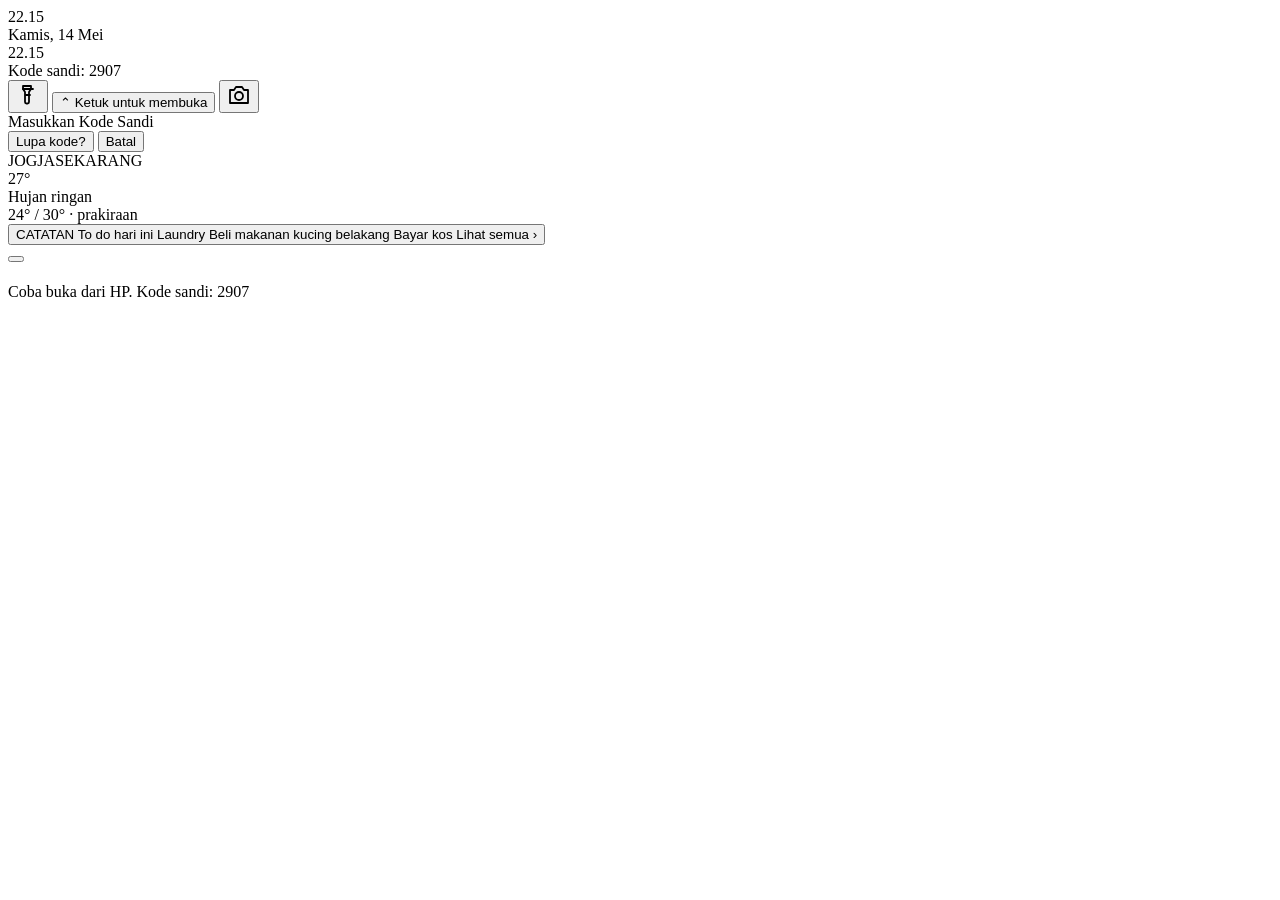
<file: src/template.html>
<!doctype html>
<html lang="id">
<head>
<meta charset="utf-8">
<meta name="viewport" content="width=device-width,initial-scale=1,maximum-scale=1,viewport-fit=cover,user-scalable=no">
<meta name="theme-color" content="#0b0d12">
<meta name="description" content="iPhone interaktif: cerita LDR Jo dan Shein, dari Jakarta ke Jogja.">
<title>Dari Jakarta ke Jogja — iPhone Interaktif</title>
<style>
__CSS__
</style>
</head>
<body>
<div class="app">
  <main class="phone" id="phone" aria-label="iPhone interaktif, cerita Dari Jakarta ke Jogja">
    <div class="screen" id="surface">
      <div class="wallpaper lock-wall" id="wallLock"></div>
      <div class="wallpaper home-wall hidden" id="wallHome"></div>
      <div class="wall-shade" id="wallShade"></div>
      <div class="statusbar" id="statusbar">
        <span class="sb-time" id="sbTime">22.15</span>
      </div>

      <section id="lock" class="screen lock">
        <div class="lock-top">
          <div class="lock-date" id="lockDate">Kamis, 14 Mei</div>
          <div class="lock-clock" id="lockClock">22.15</div>
          <div class="lock-code-hint">Kode sandi: 2907</div>
        </div>
        <div class="lock-notifs" id="lockNotifs"></div>
        <div class="lock-bottom">
          <button class="lock-round" id="torchBtn" onclick="toggleTorch()" aria-label="Senter">
            <svg viewBox="0 0 24 24" width="24" height="24" fill="none" stroke="currentColor" stroke-width="1.8" stroke-linecap="round" stroke-linejoin="round"><path d="M9 3h6v3l-2 3v10a1.5 1.5 0 0 1-1.5 1.5h-1A1.5 1.5 0 0 1 9 19V9L7 6V3Z"/><path d="M7 6h10M10 12h4"/></svg>
          </button>
          <button class="lock-hint" onclick="showPass()" aria-label="Geser ke atas untuk membuka">
<span class="hint-arrow">&#8963;</span>
<span>Ketuk untuk membuka</span>
          </button>
          <button class="lock-round" onclick="openCameraQuick()" aria-label="Kamera">
            <svg viewBox="0 0 24 24" width="24" height="24" fill="none" stroke="currentColor" stroke-width="1.8" stroke-linecap="round" stroke-linejoin="round"><path d="M3 7h4l2-3h6l2 3h4v13H3V7Z"/><circle cx="12" cy="13" r="4"/></svg>
          </button>
        </div>
      </section>

      <section id="pass" class="screen pass hidden">
        <div class="pass-title">Masukkan Kode Sandi</div>
        <div class="dots" id="dots"></div>
        <div class="pass-error" id="passError"></div>
        <div class="keypad" id="keypad"></div>
        <div class="pass-actions">
          <button type="button" onclick="giveHint()">Lupa kode?</button>
          <button type="button" onclick="hidePass()">Batal</button>
        </div>
      </section>

      <section id="home" class="screen home hidden">
        <div class="widgets">
          <div class="widget widget-weather" id="weatherWidget" role="status" aria-label="Cuaca Jogja">
            <div class="w-head"><span>JOGJA</span><span id="wUpdated">SEKARANG</span></div>
            <div class="w-main">
              <span class="w-temp" id="wTemp">27&deg;</span>
              <span class="w-icon" id="wIcon"></span>
            </div>
            <div class="w-cond" id="wCond">Hujan ringan</div>
            <div class="w-range" id="wRange">24&deg; / 30&deg; &middot; prakiraan</div>
          </div>
          <button class="widget widget-notes" onclick="openApp('notes')" aria-label="Buka Catatan">
            <span class="nw-head">CATATAN</span>
            <span class="nw-title">To do hari ini</span>
            <span class="nw-line">Laundry</span>
            <span class="nw-line">Beli makanan kucing belakang</span>
            <span class="nw-line">Bayar kos</span>
            <span class="nw-foot">Lihat semua &rsaquo;</span>
          </button>
        </div>
        <div class="appgrid" id="appgrid"></div>
        <div class="dock" id="dock"></div>
      </section>

      <section id="appPage" class="screen app-page hidden"></section>

      <button class="home-indicator" id="homeIndicator" aria-label="Kembali ke layar utama"></button>

      <div class="banner" id="banner" role="button" tabindex="0" aria-label="Notifikasi"></div>

      <section class="call hidden" id="call" aria-label="Panggilan"></section>
      <section class="scene hidden" id="scene" aria-label="Adegan"></section>
      <section class="ending hidden" id="ending" aria-label="Akhir cerita"></section>
      <div class="timeskip" id="timeskip" aria-hidden="true"><div class="ts-inner"><span class="ts-kicker" id="tsKicker"></span><h2 id="tsTitle"></h2><p id="tsSub"></p></div></div>
      <div class="storycard hidden" id="storycard" role="dialog" aria-label="Kartu cerita"></div>
      <div class="viewer hidden" id="viewer" aria-label="Lihat foto"></div>
      <div class="toast" id="toast" role="status"></div>
      <div class="flashlight hidden" id="flashlight"></div>
      <div class="gloss" aria-hidden="true"></div>
    </div>
    <div class="island" aria-hidden="true"></div>
  </main>
  <p class="desk-hint">Coba buka dari HP. Kode sandi: 2907</p>
</div>
<script>
__JS__
</script>
</body>
</html>
</file>
